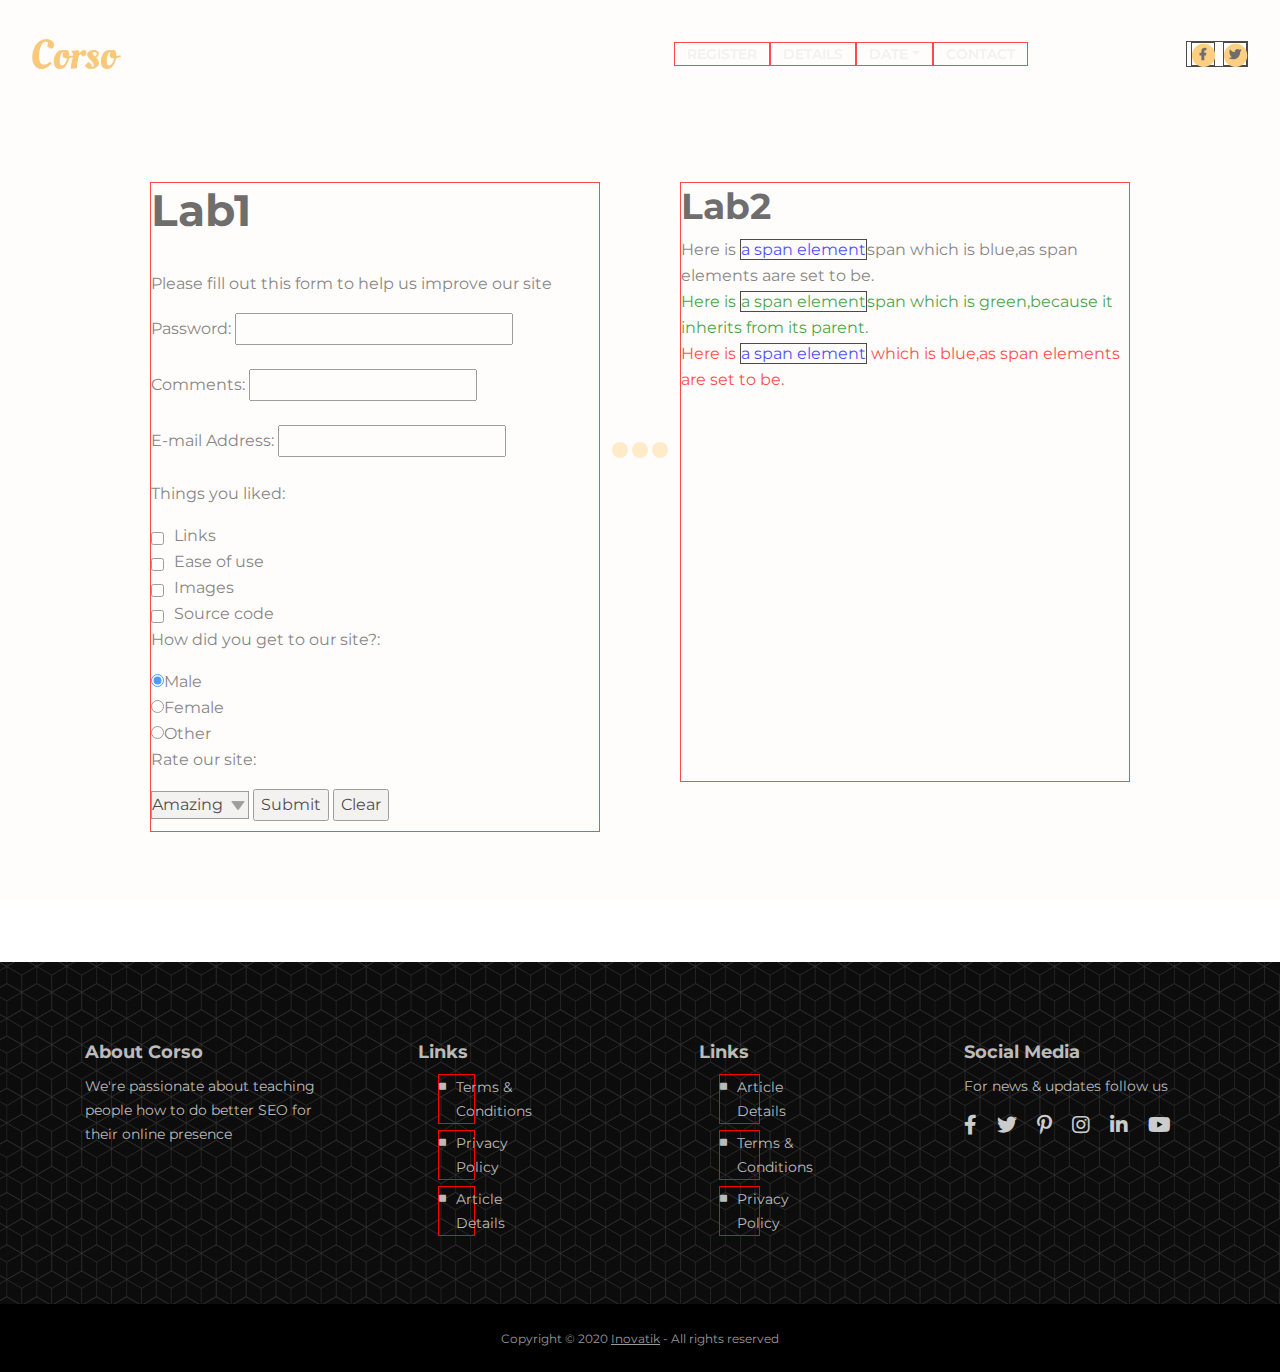
<file: index.html>
<!DOCTYPE html>
<html lang="en">
<head>
    <style>
    #myHeader{
        background-color: lightblue;
    padding: 40px;
    text-align: center;
    }
</style>
<style type="text/css">
        body  {font-family: arial,helvetica,sans=serif}
        a.nodec{text-decoration: none;}
        a:hover{text-decoration: underline;}
        
        h1,em{text-decoratioin: underline;}
        ul   {margin-left: 20px;}
        span{
            color: blue;
            border: 1px solid black;
        }
        .extra span{
            color: inherit;
        }
    </style>

    <meta charset="utf-8">
    <meta name="viewport" content="width=device-width, initial-scale=1, shrink-to-fit=no">
    
    <!-- SEO Meta Tags -->
    <meta name="description" content="Landing page template built with HTML and Bootstrap 4 for presenting training courses, classes, workshops and for convincing visitors to register using the form.">
    <meta name="author" content="Inovatik">

    <!-- OG Meta Tags to improve the way the post looks when you share the page on LinkedIn, Facebook, Google+ -->
	<meta property="og:site_name" content="" /> <!-- website name -->
	<meta property="og:site" content="" /> <!-- website link -->
	<meta property="og:title" content=""/> <!-- title shown in the actual shared post -->
	<meta property="og:description" content="" /> <!-- description shown in the actual shared post -->
	<meta property="og:image" content="" /> <!-- image link, make sure it's jpg -->
	<meta property="og:url" content="" /> <!-- where do you want your post to link to -->
	<meta property="og:type" content="article" />

    <!-- Website Title -->
    <title>Corso - Training Course Landing Page Template</title>
    
    <!-- Styles -->
    <link href="https://fonts.googleapis.com/css?family=Montserrat:400,400i,600,700,700i&display=swap" rel="stylesheet">
    <link href="css/bootstrap.css" rel="stylesheet">
    <link href="css/fontawesome-all.css" rel="stylesheet">
    <link href="css/swiper.css" rel="stylesheet">
	<link href="css/magnific-popup.css" rel="stylesheet">
	<link href="css/styles.css" rel="stylesheet">
    <link rel="stylesheet" type="text/css " href="1215.css">
	
	<!-- Favicon  -->
    <link rel="icon" href="images/favicon.png">
</head>
<body data-spy="scroll" data-target=".fixed-top">
    
    <!-- Preloader -->
	<div class="spinner-wrapper">
        <div class="spinner">
            <div class="bounce1"></div>
            <div class="bounce2"></div>
            <div class="bounce3"></div>
        </div>
    </div>
    <!-- end of preloader -->
    

    <!-- Navigation -->
    <nav class="navbar navbar-expand-lg navbar-dark navbar-custom fixed-top">

        <!-- Text Logo - Use this if you don't have a graphic logo -->
        <!-- <a class="navbar-brand logo-text page-scroll" href="index.html">Corso</a> -->

        <!-- Image Logo -->
        <a class="navbar-brand logo-image" href="index.html"><img src="images/logo.svg" alt="alternative"></a> 
        
        <!-- Mobile Menu Toggle Button -->
        <button class="navbar-toggler" type="button" data-toggle="collapse" data-target="#navbarsExampleDefault" aria-controls="navbarsExampleDefault" aria-expanded="false" aria-label="Toggle navigation">
            <span class="navbar-toggler-awesome fas fa-bars"></span>
            <span class="navbar-toggler-awesome fas fa-times"></span>
        </button>
        <!-- end of mobile menu toggle button -->

        <div class="collapse navbar-collapse" id="navbarsExampleDefault">
            <ul class="navbar-nav ml-auto">
                <li class="nav-item">
                    <a class="nav-link page-scroll" href="#register">REGISTER <span class="sr-only">(current)</span></a>
                </li>
                <li class="nav-item">
                    <a class="nav-link page-scroll" href="#description">DETAILS</a>
                </li>

                <!-- Dropdown Menu -->          
                <li class="nav-item dropdown">
                    <a class="nav-link dropdown-toggle page-scroll" href="#date" id="navbarDropdown" role="button" aria-haspopup="true" aria-expanded="false">DATE</a>
                    <div class="dropdown-menu" aria-labelledby="navbarDropdown">
                        <a class="dropdown-item" href="article-details.html"><span class="item-text">ARTICLE DETAILS</span></a>
                        <div class="dropdown-divider"></div>
                        <a class="dropdown-item" href="terms-conditions.html"><span class="item-text">TERMS CONDITIONS</span></a>
                        <div class="dropdown-divider"></div>
                        <a class="dropdown-item" href="privacy-policy.html"><span class="item-text">PRIVACY POLICY</span></a>
                    </div>
                </li>
                <!-- end of dropdown menu -->

                <li class="nav-item">
                    <a class="nav-link page-scroll" href="#contact">CONTACT</a>
                </li>
            </ul>
            <span class="nav-item social-icons">
                <span class="fa-stack">
                    <a href="#your-link">
                        <i class="fas fa-circle fa-stack-2x"></i>
                        <i class="fab fa-facebook-f fa-stack-1x"></i>
                    </a>
                </span>
                <span class="fa-stack">
                    <a href="#your-link">
                        <i class="fas fa-circle fa-stack-2x"></i>
                        <i class="fab fa-twitter fa-stack-1x"></i>
                    </a>
                </span>
            </span>
        </div>
    </nav> <!-- end of navbar -->
    <!-- end of navigation -->
    
   
   <br>
   <br>
   <br>
   <br>
   <br>
   <br>
   <br>
<div class="lab1">
    <h1>Lab1</h1><br>
    <form method = "post">

   <p>Please fill out this form to help us improve our site</p>
   <label>Password:
       <input name = "name" type = "password" size = "25" maxlength="30">
       </label></p> 
    <label>Comments:
          <input comments = "comments" type = "text" sizes = "100">
           </label></p>
    <label>E-mail Address:
          <input type = "E-mail" name = "E-mail Address">
          </label></p>
    <p>Things you liked:</p>
       <input type ="checkbox" name= "like" value = "Links"> Links<br>
       <input type ="checkbox" name= "like" value = "Ease"> Ease of use<br>
       <input type ="checkbox" name= "like" value = "Images"> Images<br>
       <input type ="checkbox" name= "like" value = "Source code"> Source code<br>
     <p>How did you get to our site?:</p>
        <input type = "radio" name = "gender" value = "male" checked>Male<br>
        <input type = "radio" name = "gender" value = "female" >Female<br>
        <input type = "radio" name = "gender" value = "other" >Other<br>
     <p>Rate our site:</p>
        <select name = "evaluate">
          <option value = "Amazing">Amazing</option>
          <option value = "Unbeilvable">Unbeilvable</option>
          <option value = "Excellent">Excellent</option>
        </select>
        
        <input type = "submit" value= "Submit">
        <input type = "reset" value= "Clear">

</div>

<div class="lab2">   
    <h2>Lab2</h2>
       
    <div>
    Here is <span>a span element</span>span which is blue,as span elements aare set to be.
   </div>

   <div class="extra" style="color:green">
    Here is <span>a span element</span>span which is green,because it inherits from its parent.
   </div>

   <div style="color:red">
    Here is <span>a span element</span> which is blue,as span elements are set to be.
   </div>
   
  
</div>
<br>
<br>
<br>
<br>
<br>
<br>
<br>
<br>
<br>
<br>
<br>
<br>
<br>
<br>
<br>
<br>
<br>
<br>
<br>
<br>
<br>
<br>
<br>
<br>
<br>
<br>
<br>
<br>
<br>
<br>


    <!-- Footer -->
    <div class="footer">
        <div class="container">
            <div class="row">
                <div class="col-md-3">
                    <div class="footer-col first">
                        <h5>About Corso</h5>
                        <p class="p-small">We're passionate about teaching people how to do better SEO for their online presence</p>
                    </div>
                </div> <!-- end of col -->
                <div class="col-md-3">
                    <div class="footer-col second">
                        <h5>Links</h5>
                        <ul class="list-unstyled li-space-lg p-small">
                            <li class="media">
                                <i class="fas fa-square"></i>
                                <div class="media-body"><a href="terms-conditions.html">Terms & Conditions</a></div>
                            </li>
                            <li class="media">
                                <i class="fas fa-square"></i>
                                <div class="media-body"><a href="privacy-policy.html">Privacy Policy</a></div>
                            </li>
                            <li class="media">
                                <i class="fas fa-square"></i>
                                <div class="media-body"><a href="article-details.html">Article Details</a></div>
                            </li>
                        </ul>
                    </div>
                </div> <!-- end of col -->
                <div class="col-md-3">
                    <div class="footer-col third">
                        <h5>Links</h5>
                        <ul class="list-unstyled li-space-lg p-small">
                            <li class="media">
                                <i class="fas fa-square"></i>
                                <div class="media-body"><a href="article-details.html">Article Details</a></div>
                            </li>
                            <li class="media">
                                <i class="fas fa-square"></i>
                                <div class="media-body"><a href="terms-conditions.html">Terms & Conditions</a></div>
                            </li>
                            <li class="media">
                                <i class="fas fa-square"></i>
                                <div class="media-body"><a href="privacy-policy.html">Privacy Policy</a></div>
                            </li>
                        </ul>
                    </div>
                </div> <!-- end of col -->
                <div class="col-md-3">
                    <div class="footer-col fourth">
                        <h5>Social Media</h5>
                        <p class="p-small">For news & updates follow us</p>
                        <a href="#your-link">
                            <i class="fab fa-facebook-f"></i>
                        </a>
                        <a href="#your-link">
                            <i class="fab fa-twitter"></i>
                        </a>
                        <a href="#your-link">
                            <i class="fab fa-pinterest-p"></i>
                        </a>
                        <a href="#your-link">
                            <i class="fab fa-instagram"></i>
                        </a>
                        <a href="#your-link">
                            <i class="fab fa-linkedin-in"></i>
                        </a>
                        <a href="#your-link">
                            <i class="fab fa-youtube"></i>
                        </a>
                    </div> 
                </div> <!-- end of col -->
            </div> <!-- end of row -->
        </div> <!-- end of container -->
    </div> <!-- end of footer -->  
    <!-- end of footer -->


    <!-- Copyright -->
    <div class="copyright">
        <div class="container">
            <div class="row">
                <div class="col-lg-12">
                    <p class="p-small">Copyright © 2020 <a href="https://inovatik.com">Inovatik</a> - All rights reserved</p>
                </div> <!-- end of col -->
            </div> <!-- enf of row -->
        </div> <!-- end of container -->
    </div> <!-- end of copyright --> 
    <!-- end of copyright -->
    
    	
    <!-- Scripts -->
    <script src="js/jquery.min.js"></script> <!-- jQuery for Bootstrap's JavaScript plugins -->
    <script src="js/popper.min.js"></script> <!-- Popper tooltip library for Bootstrap -->
    <script src="js/bootstrap.min.js"></script> <!-- Bootstrap framework -->
    <script src="js/jquery.easing.min.js"></script> <!-- jQuery Easing for smooth scrolling between anchors -->
    <script src="js/jquery.countdown.min.js"></script> <!-- The Final Countdown plugin for jQuery -->
    <script src="js/swiper.min.js"></script> <!-- Swiper for image and text sliders -->
    <script src="js/jquery.magnific-popup.js"></script> <!-- Magnific Popup for lightboxes -->
    <script src="js/validator.min.js"></script> <!-- Validator.js - Bootstrap plugin that validates forms -->
    <script src="js/scripts.js"></script> <!-- Custom scripts -->
</body>
</html>
</file>
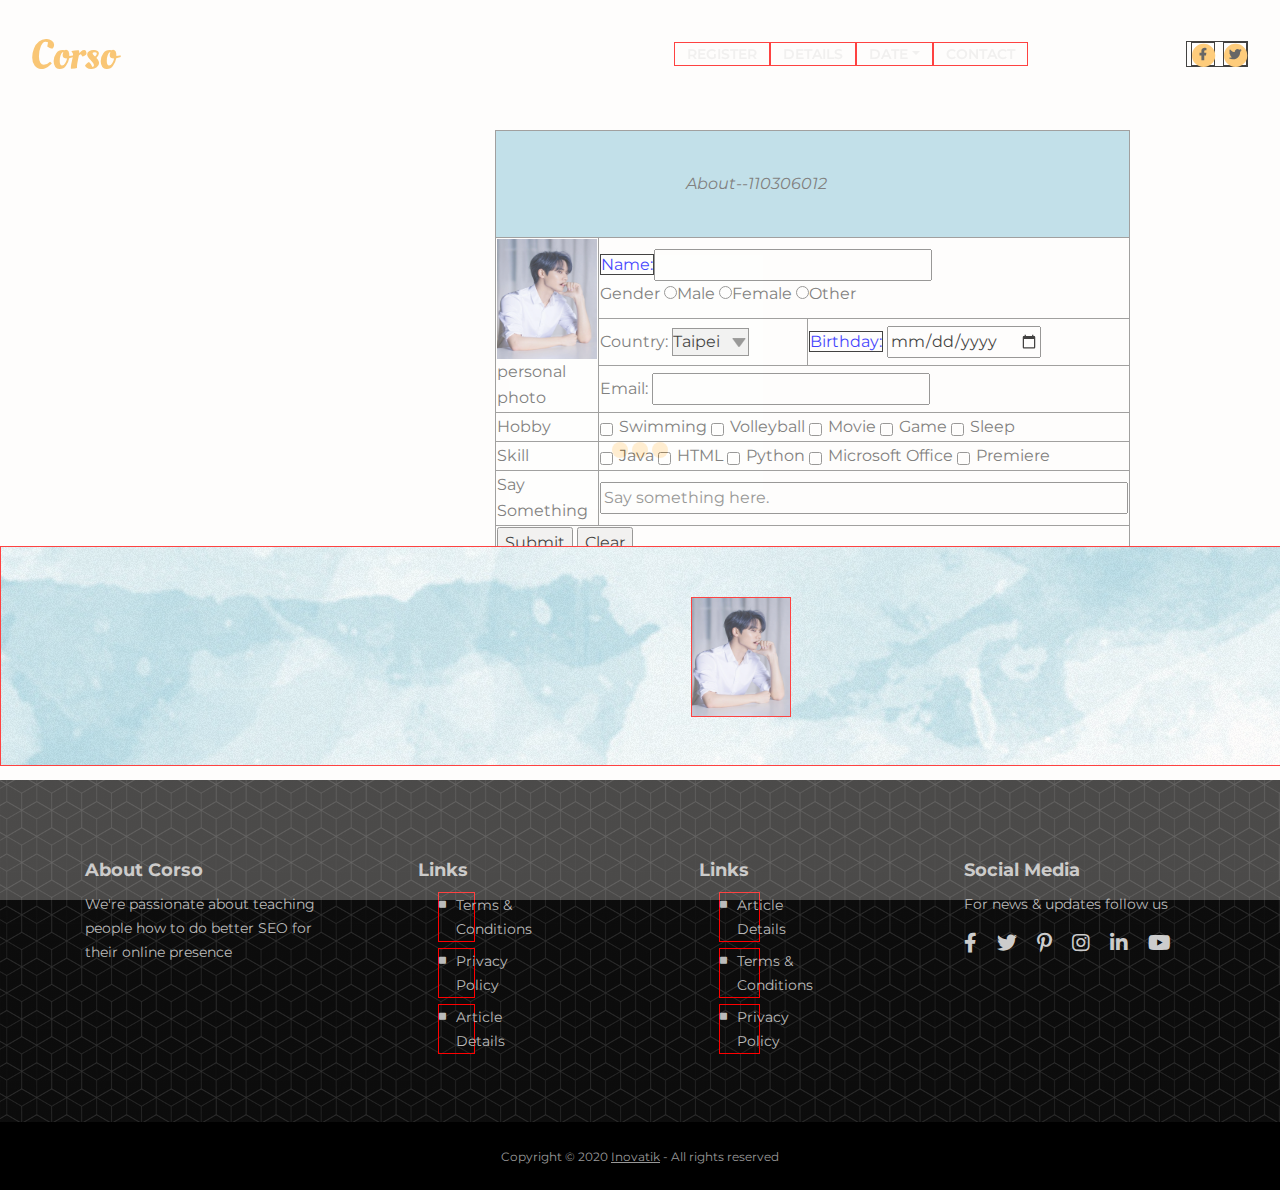
<file: article-details.html>
<!DOCTYPE html>
<html lang="en">
<head>
    <style>
    #myHeader{
        background-color: lightblue;
    padding: 40px;
    text-align: center;
    }
</style>
<style type="text/css">
        body  {font-family: arial,helvetica,sans=serif}
        a.nodec{text-decoration: none;}
        a:hover{text-decoration: underline;}
        li em {font-weight: bold;}
        h1,em{text-decoratioin: underline;}
        ul   {margin-left: 20px;}
        span{
            color: blue;
            border: 1px solid black;
        }
        .extra span{
            color: inherit;
        }
    </style>

    <meta charset="utf-8">
    <meta name="viewport" content="width=device-width, initial-scale=1, shrink-to-fit=no">
    
    <!-- SEO Meta Tags -->
    <meta name="description" content="Landing page template built with HTML and Bootstrap 4 for presenting training courses, classes, workshops and for convincing visitors to register using the form.">
    <meta name="author" content="Inovatik">

    <!-- OG Meta Tags to improve the way the post looks when you share the page on LinkedIn, Facebook, Google+ -->
	<meta property="og:site_name" content="" /> <!-- website name -->
	<meta property="og:site" content="" /> <!-- website link -->
	<meta property="og:title" content=""/> <!-- title shown in the actual shared post -->
	<meta property="og:description" content="" /> <!-- description shown in the actual shared post -->
	<meta property="og:image" content="" /> <!-- image link, make sure it's jpg -->
	<meta property="og:url" content="" /> <!-- where do you want your post to link to -->
	<meta property="og:type" content="article" />

    <!-- Website Title -->
    <title>Article Details - Corso</title>
    
    <!-- Styles -->
    <link href="https://fonts.googleapis.com/css?family=Montserrat:400,400i,600,700,700i&display=swap" rel="stylesheet">
    <link href="css/bootstrap.css" rel="stylesheet">
    <link href="css/fontawesome-all.css" rel="stylesheet">
    <link href="css/swiper.css" rel="stylesheet">
	<link href="css/magnific-popup.css" rel="stylesheet">
    <link href="css/styles.css" rel="stylesheet">
    <link rel="stylesheet" type="text/css" href="1215.css">
	
	<!-- Favicon  -->
    <link rel="icon" href="images/favicon.png">
</head>
<body data-spy="scroll" data-target=".fixed-top">
    
    <!-- Preloader -->
	<div class="spinner-wrapper">
        <div class="spinner">
            <div class="bounce1"></div>
            <div class="bounce2"></div>
            <div class="bounce3"></div>
        </div>
    </div>
    <!-- end of preloader -->
    

    <!-- Navigation -->
    <nav class="navbar navbar-expand-lg navbar-dark navbar-custom fixed-top">

        <!-- Text Logo - Use this if you don't have a graphic logo -->
        <!-- <a class="navbar-brand logo-text page-scroll" href="index.html">Corso</a> -->

        <!-- Image Logo -->
        <a class="navbar-brand logo-image" href="index.html"><img src="images/logo.svg" alt="alternative"></a>
        
        <!-- Mobile Menu Toggle Button -->
        <button class="navbar-toggler" type="button" data-toggle="collapse" data-target="#navbarsExampleDefault" aria-controls="navbarsExampleDefault" aria-expanded="false" aria-label="Toggle navigation">
            <span class="navbar-toggler-awesome fas fa-bars"></span>
            <span class="navbar-toggler-awesome fas fa-times"></span>
        </button>
        <!-- end of mobile menu toggle button -->

        <div class="collapse navbar-collapse" id="navbarsExampleDefault">
            <ul class="navbar-nav ml-auto">
                <li class="nav-item">
                    <a class="nav-link page-scroll" href="index.html#register">REGISTER <span class="sr-only">(current)</span></a>
                </li>
                <li class="nav-item">
                    <a class="nav-link page-scroll" href="index.html#description">DETAILS</a>
                </li>

                <!-- Dropdown Menu -->          
                <li class="nav-item dropdown">
                    <a class="nav-link dropdown-toggle page-scroll" href="index.html#date" id="navbarDropdown" role="button" aria-haspopup="true" aria-expanded="false">DATE</a>
                    <div class="dropdown-menu" aria-labelledby="navbarDropdown">
                        <a class="dropdown-item" href="article-details.html"><span class="item-text">ARTICLE DETAILS</span></a>
                        <div class="dropdown-divider"></div>
                        <a class="dropdown-item" href="terms-conditions.html"><span class="item-text">TERMS CONDITIONS</span></a>
                        <div class="dropdown-divider"></div>
                        <a class="dropdown-item" href="privacy-policy.html"><span class="item-text">PRIVACY POLICY</span></a>
                    </div>
                </li>
                <!-- end of dropdown menu -->

                <li class="nav-item">
                    <a class="nav-link page-scroll" href="index.html#contact">CONTACT</a>
                </li>
            </ul>
            <span class="nav-item social-icons">
                <span class="fa-stack">
                    <a href="#your-link">
                        <i class="fas fa-circle fa-stack-2x"></i>
                        <i class="fab fa-facebook-f fa-stack-1x"></i>
                    </a>
                </span>
                <span class="fa-stack">
                    <a href="#your-link">
                        <i class="fas fa-circle fa-stack-2x"></i>
                        <i class="fab fa-twitter fa-stack-1x"></i>
                    </a>
                </span>
            </span>
        </div>
    </nav> <!-- end of navbar -->
    <!-- end of navigation -->
<br>
<br>
<br>
<br>
<br>

     <style>
    #myHeader{
        background-color: lightblue;
    padding: 40px;
    text-align: center;
    }
</style>
<style type="text/css">
        body  {font-family: arial,helvetica,sans=serif}
        a.nodec{text-decoration: none;}
        a:hover{text-decoration: underline;}
        
        h1,em{text-decoratioin: underline;}
        ul   {margin-left: 20px;}
        span{
            color: blue;
            border: 1px solid black;
        }
        .extra span{
            color: inherit;
        }
    </style>


    <meta charset="utf-8">
    <meta name="viewport" content="width=device-width, initial-scale=1">
    <title></title>
</head>
<body>
<div class="p2">
<table border="1" style="width:100%">
    
       <thead>
        <td colspan="3" align="center" id="myHeader"><em> About--110306012</td></em>
        </thead>
        <tr>
         <td rowspan="3"><img src="123.jpg" width="100" height="120">
            <br>personal photo</br>
        <td colspan="2">
            <form><span>Name:</span><input type="text" name="name" size="25" maxlength="50">
            <br>
            <form>Gender
                <input type="radio" name="gender" value="Male" >Male
                <input type="radio" name="gender" value="Female" >Female
                <input type="radio" name="gender" value="Other" >Other
            </br></td>
            <tr><td>Country:
                <form action="/action_page.php">
                <select name="Country">
                <option value="Taipei">Taipei</option>
                <option value="Tainan">Tainan</option>
                <option value="Taichung">Taichung</option>
                <option value="Taoyuan">Taoyuan</option>
                </select>

            </td>
            <td><form><span>Birthday:</span>
                <input type="date" name="birthday">
            
                
            </td>
            <tr><td colspan="2">
                Email:
                <input type="text" name="email" size="25
                " maxlength="20">
            </td>
                
            </tr>
            <tr><td colspan="1" >Hobby</td><td colspan="2">         
                <form action="action_page.php" method="get">
                <input type="checkbox" name="hobby" value="swimming">Swimming
                <input type="checkbox" name="hobby" value="volleyball">Volleyball
                <input type="checkbox" name="hobby" value="movie">Movie
                <input type="checkbox" name="hobby" value="Game">Game
                <input type="checkbox" name="hobby" value="Sleep">Sleep</td></tr>
            <tr><td >Skill</td>

                <td colspan="2">
                <form action="action_page.php" method="get">
                <input type="checkbox" name="skill" value="Java">Java
                <input type="checkbox" name="skill" value="HTML">HTML
                <input type="checkbox" name="skill" value="Python">Python
                <input type="checkbox" name="skill" value="Microsoft Office">Microsoft Office
                <input type="checkbox" name="skill" value="Premiere">Premiere
                </td></tr>
            <tr><td>Say Something</td>
                <td colspan="2">
                    <input type="text" name="saysomething" size="50" maxlength="100" placeholder="Say something here.">
                </td></tr>
                <tr><td colspan="3">
                    <input type="submit" value="Submit">
                    <input type="reset" value="Clear">
                </form>
                </tr></td>


        
    </tr>
</table>
</div>
<br>
<br>
<br>
<br>
<br>
<br>
<br>
<br>
<br>
<br><br>
<br>
<br>
<br>
<br>
<br>

<div class="pic">
  <p><img src="123.jpg" class="front" width="100" height="120"s/></p>
  
</div>
   
    

    <br>
    <br>
    <br>
    <br>
    <br>
    <br>
    <br>
    <br>
    <br>
    
    
    <!-- Footer -->
    <div class="footer">
        <div class="container">
            <div class="row">
                <div class="col-md-3">
                    <div class="footer-col first">
                        <h5>About Corso</h5>
                        <p class="p-small">We're passionate about teaching people how to do better SEO for their online presence</p>
                    </div>
                </div> <!-- end of col -->
                <div class="col-md-3">
                    <div class="footer-col second">
                        <h5>Links</h5>
                        <ul class="list-unstyled li-space-lg p-small">
                            <li class="media">
                                <i class="fas fa-square"></i>
                                <div class="media-body"><a href="terms-conditions.html">Terms & Conditions</a></div>
                            </li>
                            <li class="media">
                                <i class="fas fa-square"></i>
                                <div class="media-body"><a href="privacy-policy.html">Privacy Policy</a></div>
                            </li>
                            <li class="media">
                                <i class="fas fa-square"></i>
                                <div class="media-body"><a href="article-details.html">Article Details</a></div>
                            </li>
                        </ul>
                    </div>
                </div> <!-- end of col -->
                <div class="col-md-3">
                    <div class="footer-col third">
                        <h5>Links</h5>
                        <ul class="list-unstyled li-space-lg p-small">
                            <li class="media">
                                <i class="fas fa-square"></i>
                                <div class="media-body"><a href="article-details.html">Article Details</a></div>
                            </li>
                            <li class="media">
                                <i class="fas fa-square"></i>
                                <div class="media-body"><a href="terms-conditions.html">Terms & Conditions</a></div>
                            </li>
                            <li class="media">
                                <i class="fas fa-square"></i>
                                <div class="media-body"><a href="privacy-policy.html">Privacy Policy</a></div>
                            </li>
                        </ul>
                    </div>
                </div> <!-- end of col -->
                <div class="col-md-3">
                    <div class="footer-col fourth">
                        <h5>Social Media</h5>
                        <p class="p-small">For news & updates follow us</p>
                        <a href="#your-link">
                            <i class="fab fa-facebook-f"></i>
                        </a>
                        <a href="#your-link">
                            <i class="fab fa-twitter"></i>
                        </a>
                        <a href="#your-link">
                            <i class="fab fa-pinterest-p"></i>
                        </a>
                        <a href="#your-link">
                            <i class="fab fa-instagram"></i>
                        </a>
                        <a href="#your-link">
                            <i class="fab fa-linkedin-in"></i>
                        </a>
                        <a href="#your-link">
                            <i class="fab fa-youtube"></i>
                        </a>
                    </div> 
                </div> <!-- end of col -->
            </div> <!-- end of row -->
        </div> <!-- end of container -->
    </div> <!-- end of footer -->  
    <!-- end of footer -->


    <!-- Copyright -->
    <div class="copyright">
        <div class="container">
            <div class="row">
                <div class="col-lg-12">
                    <p class="p-small">Copyright © 2020 <a href="https://inovatik.com">Inovatik</a> - All rights reserved</p>
                </div> <!-- end of col -->
            </div> <!-- enf of row -->
        </div> <!-- end of container -->
    </div> <!-- end of copyright --> 
    <!-- end of copyright -->
    
    	
    <!-- Scripts -->
    <script src="js/jquery.min.js"></script> <!-- jQuery for Bootstrap's JavaScript plugins -->
    <script src="js/popper.min.js"></script> <!-- Popper tooltip library for Bootstrap -->
    <script src="js/bootstrap.min.js"></script> <!-- Bootstrap framework -->
    <script src="js/jquery.easing.min.js"></script> <!-- jQuery Easing for smooth scrolling between anchors -->
    <script src="js/jquery.countdown.min.js"></script> <!-- The Final Countdown plugin for jQuery -->
    <script src="js/swiper.min.js"></script> <!-- Swiper for image and text sliders -->
    <script src="js/jquery.magnific-popup.js"></script> <!-- Magnific Popup for lightboxes -->
    <script src="js/validator.min.js"></script> <!-- Validator.js - Bootstrap plugin that validates forms -->
    <script src="js/scripts.js"></script> <!-- Custom scripts -->
</body>
</html>
</file>
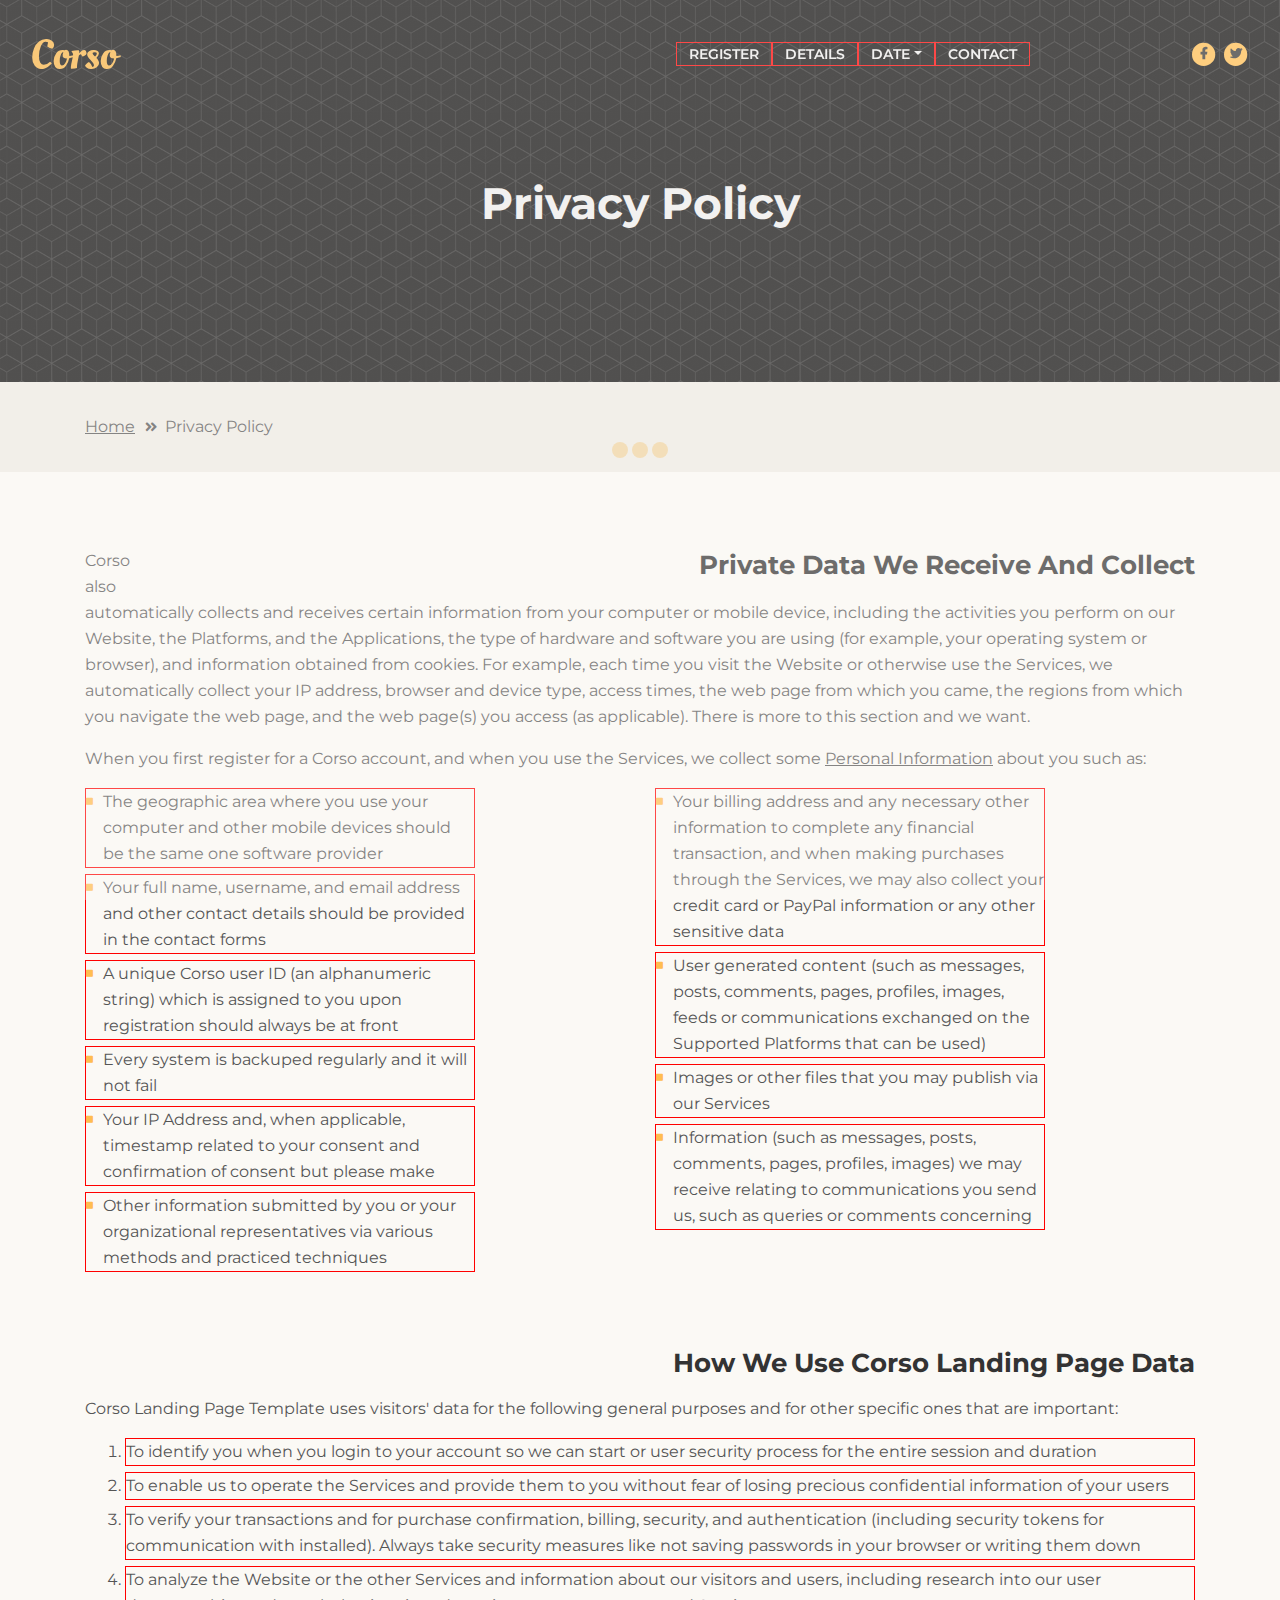
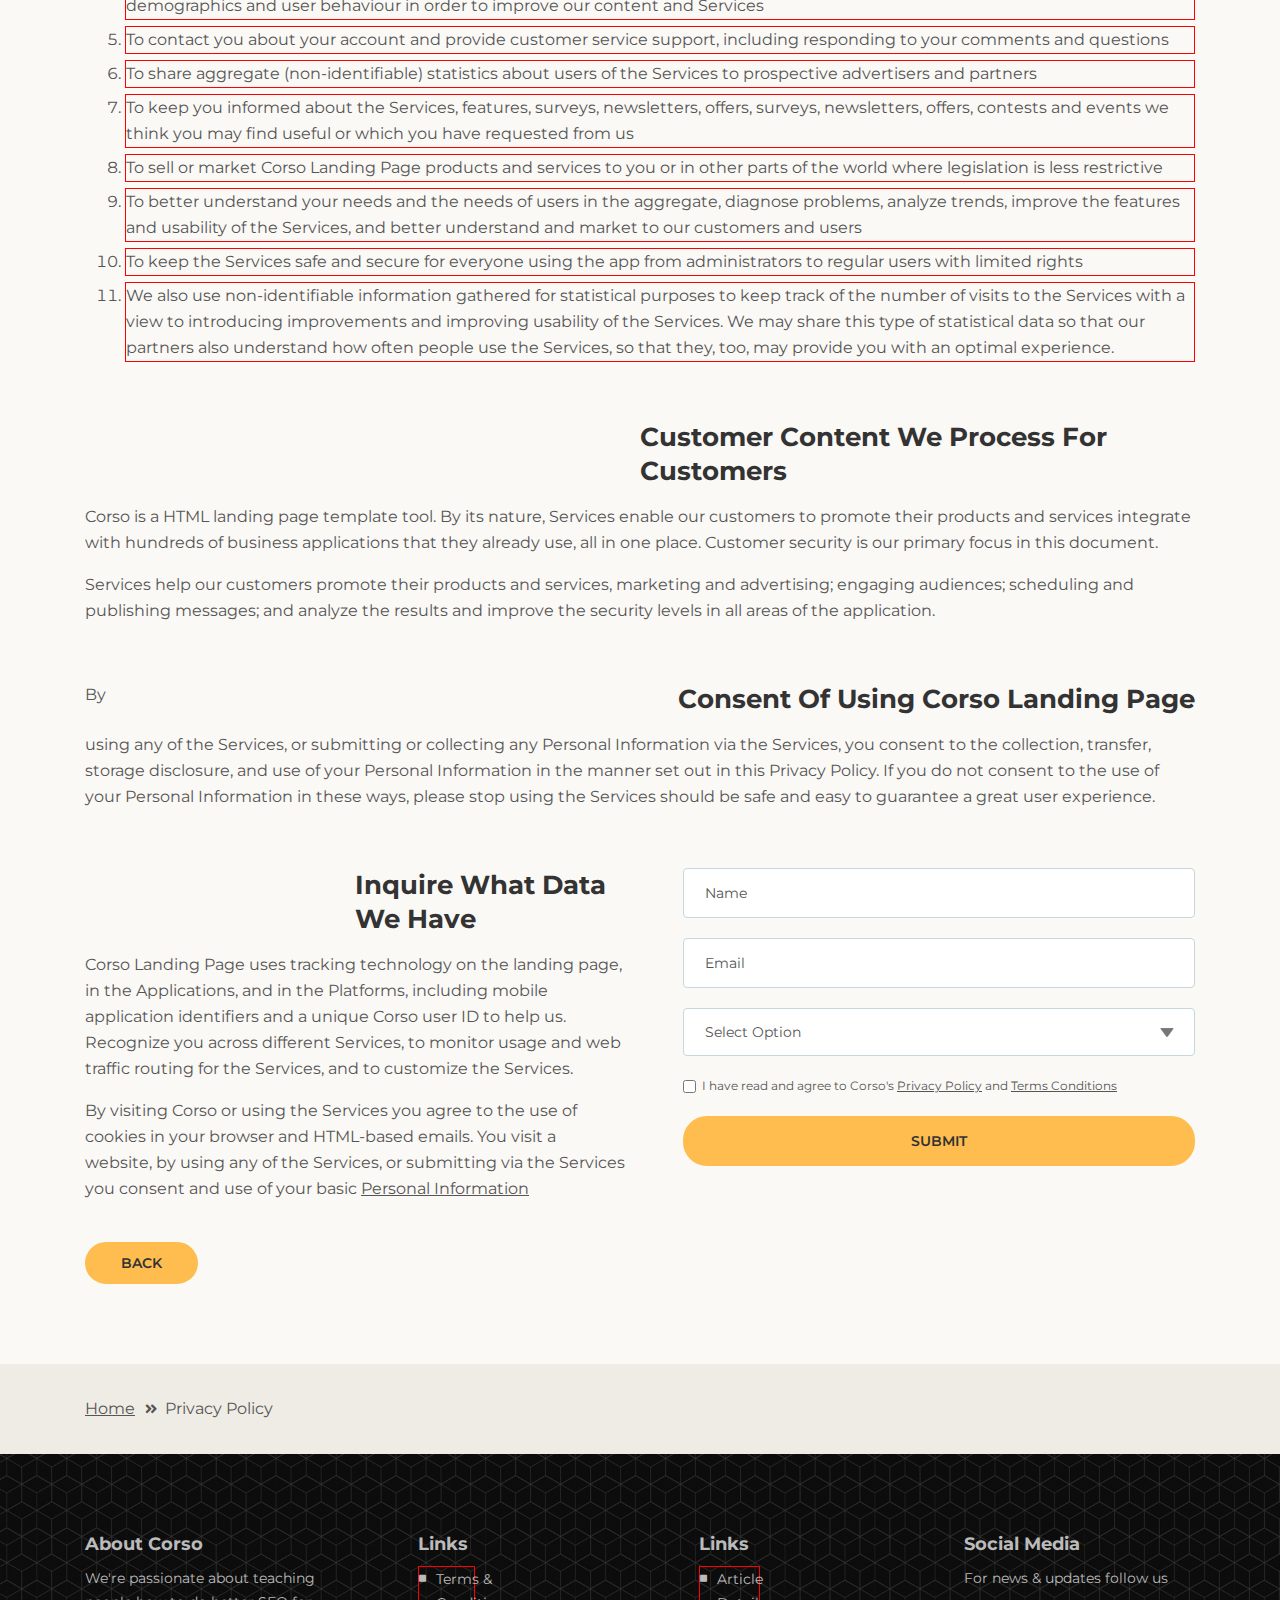
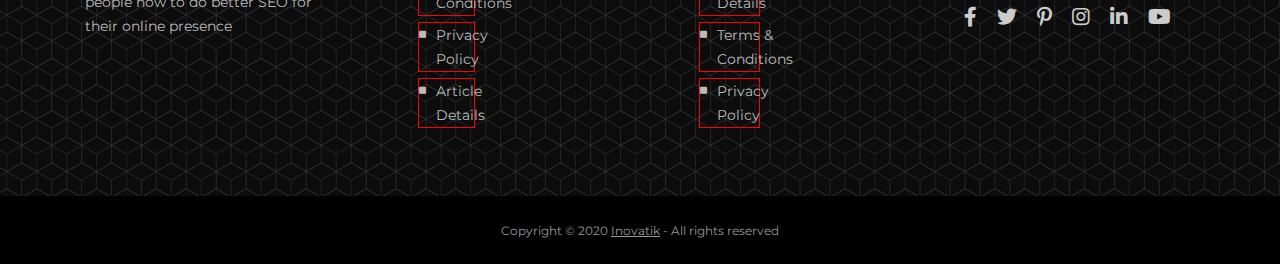
<file: privacy-policy.html>
<!DOCTYPE html>
<html lang="en">
<head>
    <meta charset="utf-8">
    <meta name="viewport" content="width=device-width, initial-scale=1, shrink-to-fit=no">
    
    <!-- SEO Meta Tags -->
    <meta name="description" content="Landing page template built with HTML and Bootstrap 4 for presenting training courses, classes, workshops and for convincing visitors to register using the form.">
    <meta name="author" content="Inovatik">

    <!-- OG Meta Tags to improve the way the post looks when you share the page on LinkedIn, Facebook, Google+ -->
	<meta property="og:site_name" content="" /> <!-- website name -->
	<meta property="og:site" content="" /> <!-- website link -->
	<meta property="og:title" content=""/> <!-- title shown in the actual shared post -->
	<meta property="og:description" content="" /> <!-- description shown in the actual shared post -->
	<meta property="og:image" content="" /> <!-- image link, make sure it's jpg -->
	<meta property="og:url" content="" /> <!-- where do you want your post to link to -->
	<meta property="og:type" content="article" />

    <!-- Website Title -->
    <title>Privacy Policy - Corso</title>
    
    <!-- Styles -->
    <link href="https://fonts.googleapis.com/css?family=Montserrat:400,400i,600,700,700i&display=swap" rel="stylesheet">
    <link href="css/bootstrap.css" rel="stylesheet">
    <link href="css/fontawesome-all.css" rel="stylesheet">
    <link href="css/swiper.css" rel="stylesheet">
	<link href="css/magnific-popup.css" rel="stylesheet">
	<link href="css/styles.css" rel="stylesheet">
	
	<!-- Favicon  -->
    <link rel="icon" href="images/favicon.png">
</head>
<body data-spy="scroll" data-target=".fixed-top">
    
    <!-- Preloader -->
	<div class="spinner-wrapper">
        <div class="spinner">
            <div class="bounce1"></div>
            <div class="bounce2"></div>
            <div class="bounce3"></div>
        </div>
    </div>
    <!-- end of preloader -->
    

    <!-- Navigation -->
    <nav class="navbar navbar-expand-lg navbar-dark navbar-custom fixed-top">

        <!-- Text Logo - Use this if you don't have a graphic logo -->
        <!-- <a class="navbar-brand logo-text page-scroll" href="index.html">Corso</a> -->

        <!-- Image Logo -->
        <a class="navbar-brand logo-image" href="index.html"><img src="images/logo.svg" alt="alternative"></a>
        
        <!-- Mobile Menu Toggle Button -->
        <button class="navbar-toggler" type="button" data-toggle="collapse" data-target="#navbarsExampleDefault" aria-controls="navbarsExampleDefault" aria-expanded="false" aria-label="Toggle navigation">
            <span class="navbar-toggler-awesome fas fa-bars"></span>
            <span class="navbar-toggler-awesome fas fa-times"></span>
        </button>
        <!-- end of mobile menu toggle button -->

        <div class="collapse navbar-collapse" id="navbarsExampleDefault">
            <ul class="navbar-nav ml-auto">
                <li class="nav-item">
                    <a class="nav-link page-scroll" href="index.html#register">REGISTER <span class="sr-only">(current)</span></a>
                </li>
                <li class="nav-item">
                    <a class="nav-link page-scroll" href="index.html#description">DETAILS</a>
                </li>

                <!-- Dropdown Menu -->          
                <li class="nav-item dropdown">
                    <a class="nav-link dropdown-toggle page-scroll" href="index.html#date" id="navbarDropdown" role="button" aria-haspopup="true" aria-expanded="false">DATE</a>
                    <div class="dropdown-menu" aria-labelledby="navbarDropdown">
                        <a class="dropdown-item" href="article-details.html"><span class="item-text">ARTICLE DETAILS</span></a>
                        <div class="dropdown-divider"></div>
                        <a class="dropdown-item" href="terms-conditions.html"><span class="item-text">TERMS CONDITIONS</span></a>
                        <div class="dropdown-divider"></div>
                        <a class="dropdown-item" href="privacy-policy.html"><span class="item-text">PRIVACY POLICY</span></a>
                    </div>
                </li>
                <!-- end of dropdown menu -->

                <li class="nav-item">
                    <a class="nav-link page-scroll" href="index.html#contact">CONTACT</a>
                </li>
            </ul>
            <span class="nav-item social-icons">
                <span class="fa-stack">
                    <a href="#your-link">
                        <i class="fas fa-circle fa-stack-2x"></i>
                        <i class="fab fa-facebook-f fa-stack-1x"></i>
                    </a>
                </span>
                <span class="fa-stack">
                    <a href="#your-link">
                        <i class="fas fa-circle fa-stack-2x"></i>
                        <i class="fab fa-twitter fa-stack-1x"></i>
                    </a>
                </span>
            </span>
        </div>
    </nav> <!-- end of navbar -->
    <!-- end of navigation -->


    <!-- Header -->
    <header id="header" class="ex-header">
        <div class="container">
            <div class="row">
                <div class="col-md-12">
                    <h1 class="white">Privacy Policy</h1>
                </div> <!-- end of col -->
            </div> <!-- end of row -->
        </div> <!-- end of container -->
    </header> <!-- end of ex-header -->
    <!-- end of header -->


    <!-- Breadcrumbs -->
    <div class="ex-basic-1">
        <div class="container">
            <div class="row">
                <div class="col-lg-12">
                    <div class="breadcrumbs">
                        <a href="index.html">Home</a><i class="fa fa-angle-double-right"></i><span>Privacy Policy</span>
                    </div> <!-- end of breadcrumbs -->
                </div> <!-- end of col -->
            </div> <!-- end of row -->
        </div> <!-- end of container -->
    </div> <!-- end of ex-basic-1 -->
    <!-- end of breadcrumbs -->


    <!-- Privacy Content -->
    <div class="ex-basic-2">
        <div class="container">
            <div class="row">
                <div class="col-lg-12">
                    <div class="text-container">
                        <h3>Private Data We Receive And Collect</h3>
                        <p>Corso also automatically collects and receives certain information from your computer or mobile device, including the activities you perform on our Website, the Platforms, and the Applications, the type of hardware and software you are using (for example, your operating system or browser), and information obtained from cookies. For example, each time you visit the Website or otherwise use the Services, we automatically collect your IP address, browser and device type, access times, the web page from which you came, the regions from which you navigate the web page, and the web page(s) you access (as applicable). There is more to this section and we want.</p>
                        <p>When you first register for a Corso account, and when you use the Services, we collect some <a href="#your-link">Personal Information</a> about you such as:</p>
                        <div class="row">
                            <div class="col-md-6">
                                <ul class="list-unstyled li-space-lg">
                                    <li class="media">
                                        <i class="fas fa-square"></i>
                                        <div class="media-body">The geographic area where you use your computer and other mobile devices should be the same one software provider</div>
                                    </li>
                                    <li class="media">
                                        <i class="fas fa-square"></i>
                                        <div class="media-body">Your full name, username, and email address and other contact details should be provided in the contact forms</div>
                                    </li>
                                    <li class="media">
                                        <i class="fas fa-square"></i>
                                        <div class="media-body">A unique Corso user ID (an alphanumeric string) which is assigned to you upon registration should always be at front</div>
                                    </li>
                                    <li class="media">
                                        <i class="fas fa-square"></i>
                                        <div class="media-body">Every system is backuped regularly and it will not fail</div>
                                    </li>
                                    <li class="media">
                                        <i class="fas fa-square"></i>
                                        <div class="media-body">Your IP Address and, when applicable, timestamp related to your consent and confirmation of consent but please make</div>
                                    </li>
                                    <li class="media">
                                        <i class="fas fa-square"></i>
                                        <div class="media-body">Other information submitted by you or your organizational representatives via various methods and practiced techniques</div>
                                    </li>
                                </ul>
                            </div> <!-- end of col -->

                            <div class="col-md-6">
                                <ul class="list-unstyled li-space-lg">
                                    <li class="media">
                                        <i class="fas fa-square"></i>
                                        <div class="media-body">Your billing address and any necessary other information to complete any financial transaction, and when making purchases through the Services, we may also collect your credit card or PayPal information or any other sensitive data</div>
                                    </li>
                                    <li class="media">
                                        <i class="fas fa-square"></i>
                                        <div class="media-body">User generated content (such as messages, posts, comments, pages, profiles, images, feeds or communications exchanged on the Supported Platforms that can be used)</div>
                                    </li>
                                    <li class="media">
                                        <i class="fas fa-square"></i>
                                        <div class="media-body">Images or other files that you may publish via our Services</div>
                                    </li>
                                    <li class="media">
                                        <i class="fas fa-square"></i>
                                        <div class="media-body">Information (such as messages, posts, comments, pages, profiles, images) we may receive relating to communications you send us, such as queries or comments concerning</div>
                                    </li>
                                </ul>
                            </div> <!-- end of col -->
                        </div> <!-- end of row -->
                    </div> <!-- end of text-container-->
                    
                    <div class="text-container">
                        <h3>How We Use Corso Landing Page Data</h3>
                        <p>Corso Landing Page Template uses visitors' data for the following general purposes and for other specific ones that are important:</p>
                        <ol class="li-space-lg">
                            <li>To identify you when you login to your account so we can start or user security process for the entire session and duration</li>
                            <li>To enable us to operate the Services and provide them to you without fear of losing precious confidential information of your users</li>
                            <li>To verify your transactions and for purchase confirmation, billing, security, and authentication (including security tokens for communication with installed). Always take security measures like not saving passwords in your browser or writing them down</li>
                            <li>To analyze the Website or the other Services and information about our visitors and users, including research into our user demographics and user behaviour in order to improve our content and Services</li>
                            <li>To contact you about your account and provide customer service support, including responding to your comments and questions</li>
                            <li>To share aggregate (non-identifiable) statistics about users of the Services to prospective advertisers and partners</li>
                            <li>To keep you informed about the Services, features, surveys, newsletters, offers, surveys, newsletters, offers, contests and events we think you may find useful or which you have requested from us</li>
                            <li>To sell or market Corso Landing Page products and services to you or in other parts of the world where legislation is less restrictive</li>
                            <li>To better understand your needs and the needs of users in the aggregate, diagnose problems, analyze trends, improve the features and usability of the Services, and better understand and market to our customers and users</li>
                            <li>To keep the Services safe and secure for everyone using the app from administrators to regular users with limited rights</li>
                            <li>We also use non-identifiable information gathered for statistical purposes to keep track of the number of visits to the Services with a view to introducing improvements and improving usability of the Services. We may share this type of statistical data so that our partners also understand how often people use the Services, so that they, too, may provide you with an optimal experience.</li>
                        </ol>
                    </div> <!-- end of text-container -->

                    <div class="text-container">
                        <h3>Customer Content We Process For Customers</h3>
                        <p>Corso is a HTML landing page template tool. By its nature, Services enable our customers to promote their products and services integrate with hundreds of business applications that they already use, all in one place. Customer security is our primary focus in this document.</p>
                        <p>Services help our customers promote their products and services, marketing and advertising; engaging audiences; scheduling and publishing messages; and analyze the results and improve the security levels in all areas of the application.</p>
                    </div> <!-- end of text container -->

                    <div class="text-container">
                        <h3>Consent Of Using Corso Landing Page</h3>
					    <p>By using any of the Services, or submitting or collecting any Personal Information via the Services, you consent to the collection, transfer, storage disclosure, and use of your Personal Information in the manner set out in this Privacy Policy. If you do not consent to the use of your Personal Information in these ways, please stop using the Services should be safe and easy to guarantee a great user experience.</p>
                    </div> <!-- end of text-container -->
                                       
                    <div class="row">
                        <div class="col-md-6">
                            <div class="text-container last">
                                <h3>Inquire What Data We Have</h3>
                                <p>Corso Landing Page uses tracking technology on the landing page, in the Applications, and in the Platforms, including mobile application identifiers and a unique Corso user ID to help us. Recognize you across different Services, to monitor usage and web traffic routing for the Services, and to customize the Services.</p>
                                <p>By visiting Corso or using the Services you agree to the use of cookies in your browser and HTML-based emails. You visit a website, by using any of the Services, or submitting via the Services you consent and use of your basic <a href="#your-link">Personal Information</a></p>
                            </div> <!-- end of text container -->
                        </div> <!-- end of col-->
                        <div class="col-md-6">

                            <!-- Privacy Form -->
                            <div class="form-container">
                                <form id="privacyForm" data-toggle="validator" data-focus="false">
                                    <div class="form-group">
                                        <input type="text" class="form-control-input" id="pname" required>
                                        <label class="label-control" for="pname">Name</label>
                                        <div class="help-block with-errors"></div>
                                    </div>
                                    <div class="form-group">
                                        <input type="email" class="form-control-input" id="pemail" required>
                                        <label class="label-control" for="pemail">Email</label>
                                        <div class="help-block with-errors"></div>
                                    </div>
                                    <div class="form-group">
                                        <select class="form-control-select" id="pselect" required>
                                            <option class="select-option" value="" disabled selected>Select Option</option>
                                            <option class="select-option" value="Delete data">Delete my data</option>
                                            <option class="select-option" value="Show me data">Show me my data</option>
                                        </select>
                                        <div class="help-block with-errors"></div>
                                    </div>
                                    <div class="form-group checkbox">
                                        <input type="checkbox" id="pterms" value="Agreed-to-Terms" required>I have read and agree to Corso's <a href="privacy-policy.html">Privacy Policy</a> and <a href="terms-conditions.html">Terms Conditions</a>
                                        <div class="help-block with-errors"></div>
                                    </div>
                                    <div class="form-group">
                                        <button type="submit" class="form-control-submit-button">SUBMIT</button>
                                    </div>
                                    <div class="form-message">
                                        <div id="pmsgSubmit" class="h3 text-center hidden"></div>
                                    </div>
                                </form>
                            </div> <!-- end of form container -->
                            <!-- end of privacy form -->

                        </div> <!-- end of col--> 
                    </div> <!-- end of row -->
                    <a class="btn-solid-reg" href="index.html">BACK</a>
                </div> <!-- end of col-->
            </div> <!-- end of row -->
        </div> <!-- end of container -->
    </div> <!-- end of ex-basic-2 -->
    <!-- end of privacy content -->


    <!-- Breadcrumbs -->
    <div class="ex-basic-1">
        <div class="container">
            <div class="row">
                <div class="col-lg-12">
                    <div class="breadcrumbs">
                        <a href="index.html">Home</a><i class="fa fa-angle-double-right"></i><span>Privacy Policy</span>
                    </div> <!-- end of breadcrumbs -->
                </div> <!-- end of col -->
            </div> <!-- end of row -->
        </div> <!-- end of container -->
    </div> <!-- end of ex-basic-1 -->
    <!-- end of breadcrumbs -->

    
    <!-- Footer -->
    <div class="footer">
        <div class="container">
            <div class="row">
                <div class="col-md-3">
                    <div class="footer-col first">
                        <h5>About Corso</h5>
                        <p class="p-small">We're passionate about teaching people how to do better SEO for their online presence</p>
                    </div>
                </div> <!-- end of col -->
                <div class="col-md-3">
                    <div class="footer-col second">
                        <h5>Links</h5>
                        <ul class="list-unstyled li-space-lg p-small">
                            <li class="media">
                                <i class="fas fa-square"></i>
                                <div class="media-body"><a href="terms-conditions.html">Terms & Conditions</a></div>
                            </li>
                            <li class="media">
                                <i class="fas fa-square"></i>
                                <div class="media-body"><a href="privacy-policy.html">Privacy Policy</a></div>
                            </li>
                            <li class="media">
                                <i class="fas fa-square"></i>
                                <div class="media-body"><a href="article-details.html">Article Details</a></div>
                            </li>
                        </ul>
                    </div>
                </div> <!-- end of col -->
                <div class="col-md-3">
                    <div class="footer-col third">
                        <h5>Links</h5>
                        <ul class="list-unstyled li-space-lg p-small">
                            <li class="media">
                                <i class="fas fa-square"></i>
                                <div class="media-body"><a href="article-details.html">Article Details</a></div>
                            </li>
                            <li class="media">
                                <i class="fas fa-square"></i>
                                <div class="media-body"><a href="terms-conditions.html">Terms & Conditions</a></div>
                            </li>
                            <li class="media">
                                <i class="fas fa-square"></i>
                                <div class="media-body"><a href="privacy-policy.html">Privacy Policy</a></div>
                            </li>
                        </ul>
                    </div>
                </div> <!-- end of col -->
                <div class="col-md-3">
                    <div class="footer-col fourth">
                        <h5>Social Media</h5>
                        <p class="p-small">For news & updates follow us</p>
                        <a href="#your-link">
                            <i class="fab fa-facebook-f"></i>
                        </a>
                        <a href="#your-link">
                            <i class="fab fa-twitter"></i>
                        </a>
                        <a href="#your-link">
                            <i class="fab fa-pinterest-p"></i>
                        </a>
                        <a href="#your-link">
                            <i class="fab fa-instagram"></i>
                        </a>
                        <a href="#your-link">
                            <i class="fab fa-linkedin-in"></i>
                        </a>
                        <a href="#your-link">
                            <i class="fab fa-youtube"></i>
                        </a>
                    </div> 
                </div> <!-- end of col -->
            </div> <!-- end of row -->
        </div> <!-- end of container -->
    </div> <!-- end of footer -->  
    <!-- end of footer -->


    <!-- Copyright -->
    <div class="copyright">
        <div class="container">
            <div class="row">
                <div class="col-lg-12">
                    <p class="p-small">Copyright © 2020 <a href="https://inovatik.com">Inovatik</a> - All rights reserved</p>
                </div> <!-- end of col -->
            </div> <!-- enf of row -->
        </div> <!-- end of container -->
    </div> <!-- end of copyright --> 
    <!-- end of copyright -->
    
    	
    <!-- Scripts -->
    <script src="js/jquery.min.js"></script> <!-- jQuery for Bootstrap's JavaScript plugins -->
    <script src="js/popper.min.js"></script> <!-- Popper tooltip library for Bootstrap -->
    <script src="js/bootstrap.min.js"></script> <!-- Bootstrap framework -->
    <script src="js/jquery.easing.min.js"></script> <!-- jQuery Easing for smooth scrolling between anchors -->
    <script src="js/jquery.countdown.min.js"></script> <!-- The Final Countdown plugin for jQuery -->
    <script src="js/swiper.min.js"></script> <!-- Swiper for image and text sliders -->
    <script src="js/jquery.magnific-popup.js"></script> <!-- Magnific Popup for lightboxes -->
    <script src="js/validator.min.js"></script> <!-- Validator.js - Bootstrap plugin that validates forms -->
    <script src="js/scripts.js"></script> <!-- Custom scripts -->
</body>
</html>
</file>
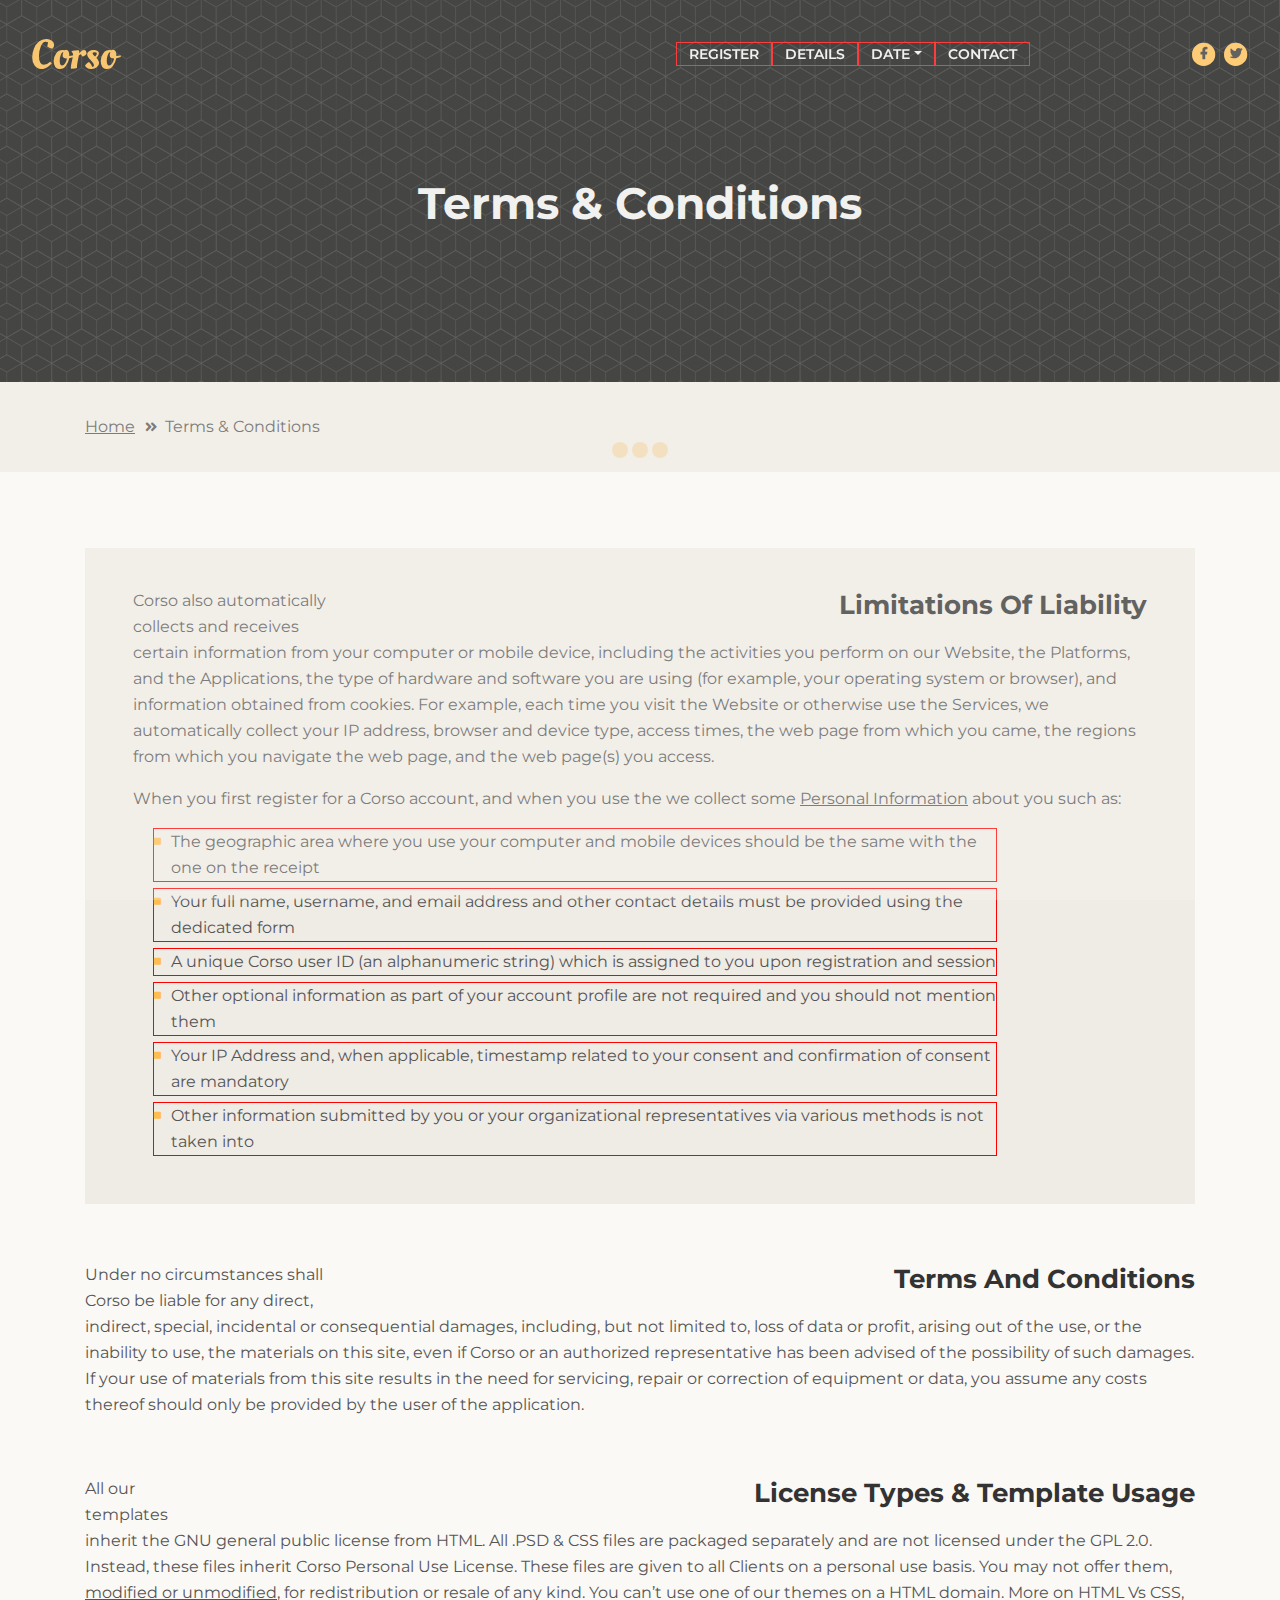
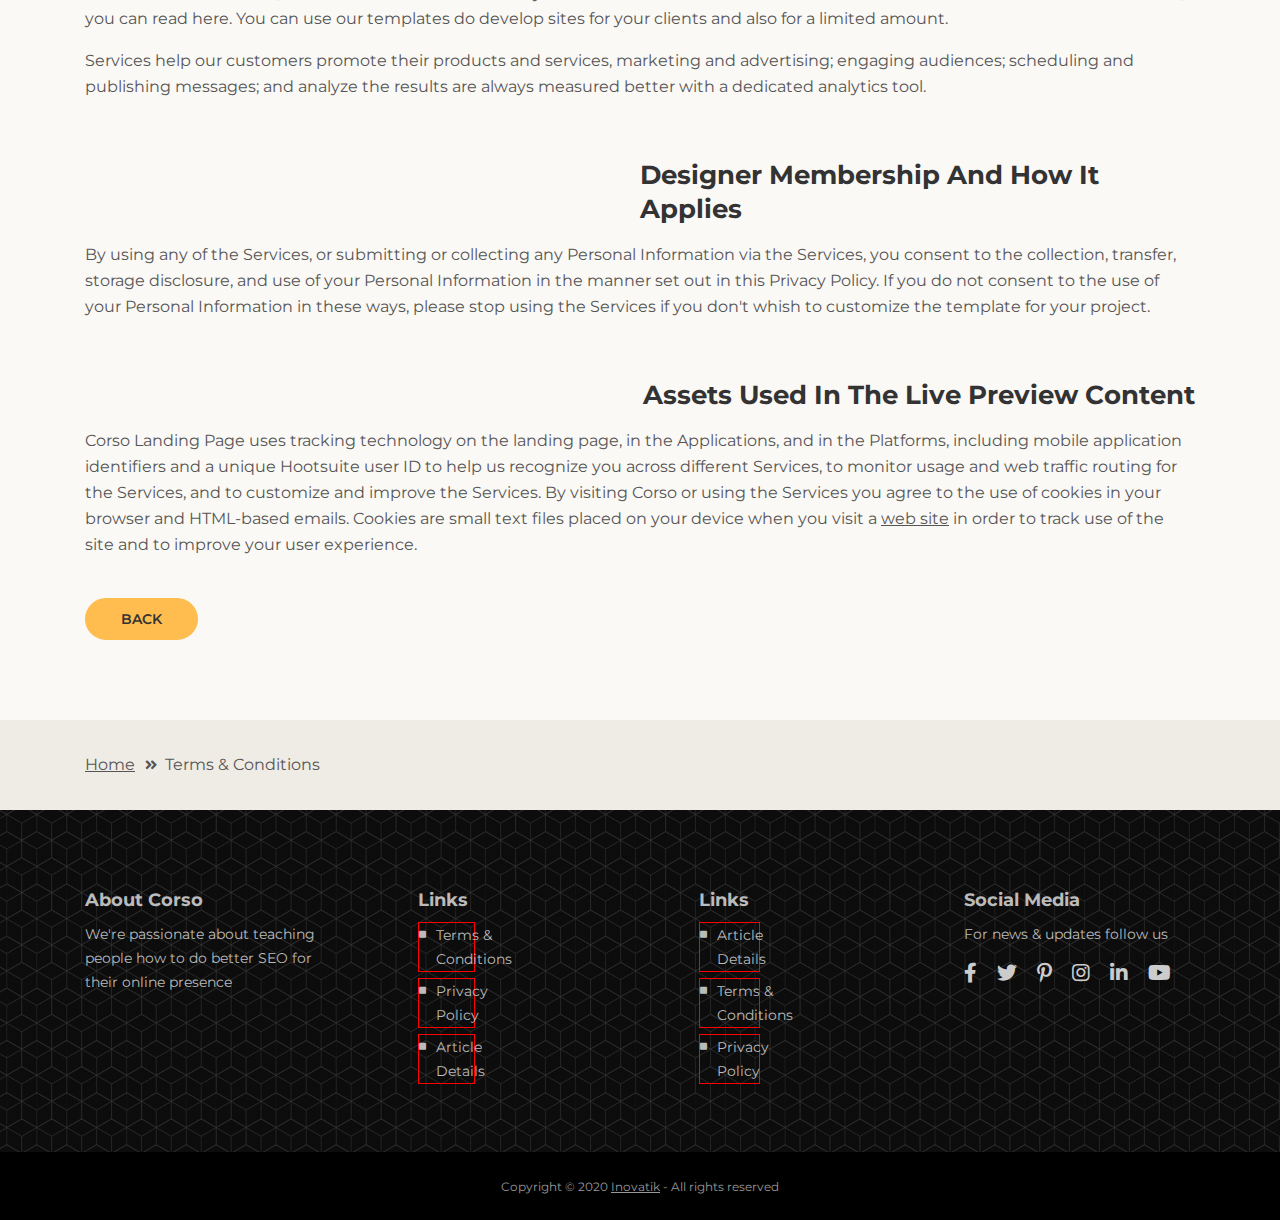
<file: terms-conditions.html>
<!DOCTYPE html>
<html lang="en">
<head>
    <meta charset="utf-8">
    <meta name="viewport" content="width=device-width, initial-scale=1, shrink-to-fit=no">
    
    <!-- SEO Meta Tags -->
    <meta name="description" content="Landing page template built with HTML and Bootstrap 4 for presenting training courses, classes, workshops and for convincing visitors to register using the form.">
    <meta name="author" content="Inovatik">

    <!-- OG Meta Tags to improve the way the post looks when you share the page on LinkedIn, Facebook, Google+ -->
	<meta property="og:site_name" content="" /> <!-- website name -->
	<meta property="og:site" content="" /> <!-- website link -->
	<meta property="og:title" content=""/> <!-- title shown in the actual shared post -->
	<meta property="og:description" content="" /> <!-- description shown in the actual shared post -->
	<meta property="og:image" content="" /> <!-- image link, make sure it's jpg -->
	<meta property="og:url" content="" /> <!-- where do you want your post to link to -->
	<meta property="og:type" content="article" />

    <!-- Website Title -->
    <title>Terms Conditions - Corso</title>
    
    <!-- Styles -->
    <link href="https://fonts.googleapis.com/css?family=Montserrat:400,400i,600,700,700i&display=swap" rel="stylesheet">
    <link href="css/bootstrap.css" rel="stylesheet">
    <link href="css/fontawesome-all.css" rel="stylesheet">
    <link href="css/swiper.css" rel="stylesheet">
	<link href="css/magnific-popup.css" rel="stylesheet">
	<link href="css/styles.css" rel="stylesheet">
	
	<!-- Favicon  -->
    <link rel="icon" href="images/favicon.png">
</head>
<body data-spy="scroll" data-target=".fixed-top">
    
    <!-- Preloader -->
	<div class="spinner-wrapper">
        <div class="spinner">
            <div class="bounce1"></div>
            <div class="bounce2"></div>
            <div class="bounce3"></div>
        </div>
    </div>
    <!-- end of preloader -->
    

    <!-- Navigation -->
    <nav class="navbar navbar-expand-lg navbar-dark navbar-custom fixed-top">

        <!-- Text Logo - Use this if you don't have a graphic logo -->
        <!-- <a class="navbar-brand logo-text page-scroll" href="index.html">Corso</a> -->

        <!-- Image Logo -->
        <a class="navbar-brand logo-image" href="index.html"><img src="images/logo.svg" alt="alternative"></a>
        
        <!-- Mobile Menu Toggle Button -->
        <button class="navbar-toggler" type="button" data-toggle="collapse" data-target="#navbarsExampleDefault" aria-controls="navbarsExampleDefault" aria-expanded="false" aria-label="Toggle navigation">
            <span class="navbar-toggler-awesome fas fa-bars"></span>
            <span class="navbar-toggler-awesome fas fa-times"></span>
        </button>
        <!-- end of mobile menu toggle button -->

        <div class="collapse navbar-collapse" id="navbarsExampleDefault">
            <ul class="navbar-nav ml-auto">
                <li class="nav-item">
                    <a class="nav-link page-scroll" href="index.html#register">REGISTER <span class="sr-only">(current)</span></a>
                </li>
                <li class="nav-item">
                    <a class="nav-link page-scroll" href="index.html#description">DETAILS</a>
                </li>

                <!-- Dropdown Menu -->          
                <li class="nav-item dropdown">
                    <a class="nav-link dropdown-toggle page-scroll" href="index.html#date" id="navbarDropdown" role="button" aria-haspopup="true" aria-expanded="false">DATE</a>
                    <div class="dropdown-menu" aria-labelledby="navbarDropdown">
                        <a class="dropdown-item" href="article-details.html"><span class="item-text">ARTICLE DETAILS</span></a>
                        <div class="dropdown-divider"></div>
                        <a class="dropdown-item" href="terms-conditions.html"><span class="item-text">TERMS CONDITIONS</span></a>
                        <div class="dropdown-divider"></div>
                        <a class="dropdown-item" href="privacy-policy.html"><span class="item-text">PRIVACY POLICY</span></a>
                    </div>
                </li>
                <!-- end of dropdown menu -->

                <li class="nav-item">
                    <a class="nav-link page-scroll" href="index.html#contact">CONTACT</a>
                </li>
            </ul>
            <span class="nav-item social-icons">
                <span class="fa-stack">
                    <a href="#your-link">
                        <i class="fas fa-circle fa-stack-2x"></i>
                        <i class="fab fa-facebook-f fa-stack-1x"></i>
                    </a>
                </span>
                <span class="fa-stack">
                    <a href="#your-link">
                        <i class="fas fa-circle fa-stack-2x"></i>
                        <i class="fab fa-twitter fa-stack-1x"></i>
                    </a>
                </span>
            </span>
        </div>
    </nav> <!-- end of navbar -->
    <!-- end of navigation -->


    <!-- Header -->
    <header id="header" class="ex-header">
        <div class="container">
            <div class="row">
                <div class="col-lg-12">
                    <h1 class="white">Terms & Conditions</h1>
                </div> <!-- end of col -->
            </div> <!-- end of row -->
        </div> <!-- end of container -->
    </header> <!-- end of ex-header -->
    <!-- end of header -->


    <!-- Breadcrumbs -->
    <div class="ex-basic-1">
        <div class="container">
            <div class="row">
                <div class="col-lg-12">
                    <div class="breadcrumbs">
                        <a href="index.html">Home</a><i class="fa fa-angle-double-right"></i><span>Terms & Conditions</span>
                    </div> <!-- end of breadcrumbs -->
                </div> <!-- end of col -->
            </div> <!-- end of row -->
        </div> <!-- end of container -->
    </div> <!-- end of ex-basic-1 -->
    <!-- end of breadcrumbs -->


    <!-- Terms Content -->
    <div class="ex-basic-2">
        <div class="container">
            <div class="row">
                <div class="col-lg-12">
                    <div class="text-container dark">
                        <h3>Limitations Of Liability</h3>
                        <p>Corso also automatically collects and receives certain information from your computer or mobile device, including the activities you perform on our Website, the Platforms, and the Applications, the type of hardware and software you are using (for example, your operating system or browser), and information obtained from cookies. For example, each time you visit the Website or otherwise use the Services, we automatically collect your IP address, browser and device type, access times, the web page from which you came, the regions from which you navigate the web page, and the web page(s) you access.</p>
                        <p>When you first register for a Corso account, and when you use the we collect some <a href="#your-link">Personal Information</a> about you such as:</p>
                        <ul class="list-unstyled li-space-lg indent">
                            <li class="media">
                                <i class="fas fa-square"></i>
                                <div class="media-body">The geographic area where you use your computer and mobile devices should be the same with the one on the receipt</div>
                            </li>
                            <li class="media">
                                <i class="fas fa-square"></i>
                                <div class="media-body">Your full name, username, and email address and other contact details must be provided using the dedicated form</div>
                            </li>
                            <li class="media">
                                <i class="fas fa-square"></i>
                                <div class="media-body">A unique Corso user ID (an alphanumeric string) which is assigned to you upon registration and session</div>
                            </li>
                            <li class="media">
                                <i class="fas fa-square"></i>
                                <div class="media-body">Other optional information as part of your account profile are not required and you should not mention them</div>
                            </li>
                            <li class="media">
                                <i class="fas fa-square"></i>
                                <div class="media-body">Your IP Address and, when applicable, timestamp related to your consent and confirmation of consent are mandatory</div>
                            </li>
                            <li class="media">
                                <i class="fas fa-square"></i>
                                <div class="media-body">Other information submitted by you or your organizational representatives via various methods is not taken into</div>
                            </li>
                        </ul>
                    </div> <!-- end of text-container -->
                    
                    <div class="text-container">
                        <h3>Terms And Conditions</h3>
                        <p>Under no circumstances shall Corso be liable for any direct, indirect, special, incidental or consequential damages, including, but not limited to, loss of data or profit, arising out of the use, or the inability to use, the materials on this site, even if Corso or an authorized representative has been advised of the possibility of such damages. If your use of materials from this site results in the need for servicing, repair or correction of equipment or data, you assume any costs thereof should only be provided by the user of the application.</p>
                    </div> <!-- end of text-container -->

                    <div class="text-container">
                        <h3>License Types & Template Usage</h3>
                        <p>All our templates inherit the GNU general public license from HTML. All .PSD & CSS files are packaged separately and are not licensed under the GPL 2.0. Instead, these files inherit Corso Personal Use License. These files are given to all Clients on a personal use basis. You may not offer them, <a href="#your-link">modified or unmodified</a>, for redistribution or resale of any kind. You can’t use one of our themes on a HTML domain. More on HTML Vs CSS, you can read here. You can use our templates do develop sites for your clients and also for a limited amount.</p>
                        <p>Services help our customers promote their products and services, marketing and advertising; engaging audiences; scheduling and publishing messages; and analyze the results are always measured better with a dedicated analytics tool.</p>
                    </div> <!-- end of text-container -->

                    <div class="text-container">
                        <h3>Designer Membership And How It Applies</h3>
                        <p>By using any of the Services, or submitting or collecting any Personal Information via the Services, you consent to the collection, transfer, storage disclosure, and use of your Personal Information in the manner set out in this Privacy Policy. If you do not consent to the use of your Personal Information in these ways, please stop using the Services if you don't whish to customize the template for your project.</p>
                    </div> <!-- end of text-container -->
                    
                    <div class="text-container last">
                        <h3>Assets Used In The Live Preview Content</h3>
                        <p>Corso Landing Page uses tracking technology on the landing page, in the Applications, and in the Platforms, including mobile application identifiers and a unique Hootsuite user ID to help us recognize you across different Services, to monitor usage and web traffic routing for the Services, and to customize and improve the Services. By visiting Corso or using the Services you agree to the use of cookies in your browser and HTML-based emails. Cookies are small text files placed on your device when you visit a <a href="#your-link">web site</a> in order to track use of the site and to improve your user experience.</p>
                        <a class="btn-solid-reg" href="index.html">BACK</a>
                    </div> <!-- end of text-container -->
                </div>
            </div> <!-- end of row -->
        </div> <!-- end of container -->
    </div> <!-- end of ex-basic -->
    <!-- end of terms content -->

    
    <!-- Breadcrumbs -->
    <div class="ex-basic-1">
        <div class="container">
            <div class="row">
                <div class="col-lg-12">
                    <div class="breadcrumbs">
                        <a href="index.html">Home</a><i class="fa fa-angle-double-right"></i><span>Terms & Conditions</span>
                    </div> <!-- end of breadcrumbs -->
                </div> <!-- end of col -->
            </div> <!-- end of row -->
        </div> <!-- end of container -->
    </div> <!-- end of ex-basic-1 -->
    <!-- end of breadcrumbs -->


    <!-- Footer -->
    <div class="footer">
        <div class="container">
            <div class="row">
                <div class="col-md-3">
                    <div class="footer-col first">
                        <h5>About Corso</h5>
                        <p class="p-small">We're passionate about teaching people how to do better SEO for their online presence</p>
                    </div>
                </div> <!-- end of col -->
                <div class="col-md-3">
                    <div class="footer-col second">
                        <h5>Links</h5>
                        <ul class="list-unstyled li-space-lg p-small">
                            <li class="media">
                                <i class="fas fa-square"></i>
                                <div class="media-body"><a href="terms-conditions.html">Terms & Conditions</a></div>
                            </li>
                            <li class="media">
                                <i class="fas fa-square"></i>
                                <div class="media-body"><a href="privacy-policy.html">Privacy Policy</a></div>
                            </li>
                            <li class="media">
                                <i class="fas fa-square"></i>
                                <div class="media-body"><a href="article-details.html">Article Details</a></div>
                            </li>
                        </ul>
                    </div>
                </div> <!-- end of col -->
                <div class="col-md-3">
                    <div class="footer-col third">
                        <h5>Links</h5>
                        <ul class="list-unstyled li-space-lg p-small">
                            <li class="media">
                                <i class="fas fa-square"></i>
                                <div class="media-body"><a href="article-details.html">Article Details</a></div>
                            </li>
                            <li class="media">
                                <i class="fas fa-square"></i>
                                <div class="media-body"><a href="terms-conditions.html">Terms & Conditions</a></div>
                            </li>
                            <li class="media">
                                <i class="fas fa-square"></i>
                                <div class="media-body"><a href="privacy-policy.html">Privacy Policy</a></div>
                            </li>
                        </ul>
                    </div>
                </div> <!-- end of col -->
                <div class="col-md-3">
                    <div class="footer-col fourth">
                        <h5>Social Media</h5>
                        <p class="p-small">For news & updates follow us</p>
                        <a href="#your-link">
                            <i class="fab fa-facebook-f"></i>
                        </a>
                        <a href="#your-link">
                            <i class="fab fa-twitter"></i>
                        </a>
                        <a href="#your-link">
                            <i class="fab fa-pinterest-p"></i>
                        </a>
                        <a href="#your-link">
                            <i class="fab fa-instagram"></i>
                        </a>
                        <a href="#your-link">
                            <i class="fab fa-linkedin-in"></i>
                        </a>
                        <a href="#your-link">
                            <i class="fab fa-youtube"></i>
                        </a>
                    </div> 
                </div> <!-- end of col -->
            </div> <!-- end of row -->
        </div> <!-- end of container -->
    </div> <!-- end of footer -->  
    <!-- end of footer -->


    <!-- Copyright -->
    <div class="copyright">
        <div class="container">
            <div class="row">
                <div class="col-lg-12">
                    <p class="p-small">Copyright © 2020 <a href="https://inovatik.com">Inovatik</a> - All rights reserved</p>
                </div> <!-- end of col -->
            </div> <!-- enf of row -->
        </div> <!-- end of container -->
    </div> <!-- end of copyright --> 
    <!-- end of copyright -->
    
    	
    <!-- Scripts -->
    <script src="js/jquery.min.js"></script> <!-- jQuery for Bootstrap's JavaScript plugins -->
    <script src="js/popper.min.js"></script> <!-- Popper tooltip library for Bootstrap -->
    <script src="js/bootstrap.min.js"></script> <!-- Bootstrap framework -->
    <script src="js/jquery.easing.min.js"></script> <!-- jQuery Easing for smooth scrolling between anchors -->
    <script src="js/jquery.countdown.min.js"></script> <!-- The Final Countdown plugin for jQuery -->
    <script src="js/swiper.min.js"></script> <!-- Swiper for image and text sliders -->
    <script src="js/jquery.magnific-popup.js"></script> <!-- Magnific Popup for lightboxes -->
    <script src="js/validator.min.js"></script> <!-- Validator.js - Bootstrap plugin that validates forms -->
    <script src="js/scripts.js"></script> <!-- Custom scripts -->
</body>
</html>
</file>
<file: css/styles.css>
/* Template: Corso - Free Training Course Landing Page Template
   Author: Inovatik
   Created: Nov 2019
   Description: Master CSS file
*/

/*****************************************
Table Of Contents:

01. General Styles
02. Preloader
03. Navigation
04. Header
05. Registration
06. Partners
07. Instructor
08. Description
09. Students
10. Details Lightbox
11. Video
12. Takeaways
13. Testimonials
14. Date
15. Newsletter
16. Contact
17. Footer
18. Copyright
19. Back To Top Button
20. Extra Pages
21. Media Queries
******************************************/

/*****************************************
Colors:
- Backgrounds - light gray #fbf9f5
- Backgrounds, buttons - yellow #ffbd50
- Headings text, navbar links - black #333
- Body text - dark gray #555
******************************************/


/******************************/
/*     01. General Styles     */
/******************************/
body,
html {
    width: 100%;
	height: 100%;
}

body, p {
	color: #555; 
	font: 400 1rem/1.625rem "Montserrat", sans-serif;
}

.p-large {
	font: 400 1.125rem/1.75rem "Montserrat", sans-serif;
}

.p-small {
	font: 400 0.875rem/1.5rem "Montserrat", sans-serif;
}

.p-heading {
	margin-bottom: 3.75rem;
}

h1 {
	color: #333;
	font: 700 2.75rem/3.375rem "Montserrat", sans-serif;
}

h2 {
	color: #333;
	font: 700 2.25rem/2.875rem "Montserrat", sans-serif;
}

h3 {
	color: #333;
	font: 700 1.625rem/2.125rem "Montserrat", sans-serif;
}

h4 {
	color: #333;
	font: 700 1.25rem/1.875rem "Montserrat", sans-serif;
}

h5 {
	color: #333;
	font: 700 1.125rem/1.75rem "Montserrat", sans-serif;
}

h6 {
	color: #333;
	font: 700 1rem/1.625rem "Montserrat", sans-serif;
}

.testimonial-text {
	font-style: italic;
}

.testimonial-author {
	font-weight: 700;
	font-size: 1rem;
	line-height: 1.625rem;
}

.li-space-lg li {
	margin-bottom: 0.375rem;
}

.indent {
	padding-left: 1.25rem;
}

a {
	color: #555;
	text-decoration: underline;
}

a:hover {
	color: #555;
	text-decoration: underline;
}



.white {
	color: #eee;
}

.btn-solid-reg {
	display: inline-block;
	padding: 1.1875rem 2.125rem 1.1875rem 2.125rem;
	border: 0.125rem solid #ffbd50;
	border-radius: 2rem;
	background-color: #ffbd50;
	color: #333;
	font: 600 0.875rem/0 "Montserrat", sans-serif;
	text-decoration: none;
	transition: all 0.2s;
}

.btn-solid-reg:hover {
	border: 0.125rem solid #333;
	background-color: transparent;
	color: #333;
	text-decoration: none;
}

.btn-solid-lg {
	display: inline-block;
	padding: 1.375rem 2.625rem 1.375rem 2.625rem;
	border: 0.125rem solid #ffbd50;
	border-radius: 2rem;
	background-color: #ffbd50;
	color: #333;
	font: 600 0.875rem/0 "Montserrat", sans-serif;
	text-decoration: none;
	transition: all 0.2s;
}

.btn-solid-lg:hover {
	border: 0.125rem solid #333;
	background-color: transparent;
	color: #333;
	text-decoration: none;
}

.btn-outline-reg {
	display: inline-block;
	padding: 1.1875rem 2.125rem 1.1875rem 2.125rem;
	border: 0.125rem solid #333;
	border-radius: 2rem;
	background-color: transparent;
	color: #333;
	font: 600 0.875rem/0 "Montserrat", sans-serif;
	text-decoration: none;
	transition: all 0.2s;
}

.btn-outline-reg:hover {
	border: 0.125rem solid #ffbd50;
	background-color: #ffbd50;
	color: #333;
	text-decoration: none;
}

.btn-outline-lg {
	display: inline-block;
	padding: 1.375rem 2.625rem 1.375rem 2.625rem;
	border: 0.125rem solid #333;
	border-radius: 2rem;
	background-color: transparent;
	color: #333;
	font: 600 0.875rem/0 "Montserrat", sans-serif;
	text-decoration: none;
	transition: all 0.2s;
}

.btn-outline-lg:hover {
	border: 0.125rem solid #ffbd50;
	background-color: #ffbd50;
	color: #333;
	text-decoration: none;
}

.btn-outline-sm {
	display: inline-block;
	padding: 1rem 1.625rem 0.875rem 1.625rem;
	border: 0.125rem solid #333;
	border-radius: 2rem;
	background-color: transparent;
	color: #333;
	font: 600 0.875rem/0 "Montserrat", sans-serif;
	text-decoration: none;
	transition: all 0.2s;
}

.btn-outline-sm:hover {
	border: 0.125rem solid #ffbd50;
	background-color: #ffbd50;
	color: #333;
	text-decoration: none;
}

.form-group {
	position: relative;
	margin-bottom: 1.25rem;
}

.form-group.has-error.has-danger {
	margin-bottom: 0.625rem;
}

.form-group.has-error.has-danger .help-block.with-errors ul {
	margin-top: 0.375rem;
}

.label-control {
	position: absolute;
	top: 0.87rem;
	left: 1.375rem;
	color: #555;
	opacity: 1;
	font: 400 0.875rem/1.375rem "Montserrat", sans-serif;
	cursor: text;
	transition: all 0.2s ease;
}

/* IE10+ hack to solve lower label text position compared to the rest of the browsers */
@media screen and (-ms-high-contrast: active), screen and (-ms-high-contrast: none) {  
	.label-control {
		top: 0.9375rem;
	}
}

.form-control-input:focus + .label-control,
.form-control-input.notEmpty + .label-control,
.form-control-textarea:focus + .label-control,
.form-control-textarea.notEmpty + .label-control {
	top: 0.125rem;
	opacity: 1;
	font-size: 0.75rem;
	font-weight: 700;
}

.form-control-input,
.form-control-select {
	display: block; /* needed for proper display of the label in Firefox, IE, Edge */
	width: 100%;
	padding-top: 1.0625rem;
	padding-bottom: 0.0625rem;
	padding-left: 1.3125rem;
	border: 1px solid #c4d8dc;
	border-radius: 0.25rem;
	background-color: #fff;
	color: #555;
	font: 400 0.875rem/1.875rem "Montserrat", sans-serif;
	transition: all 0.2s;
	-webkit-appearance: none; /* removes inner shadow on form inputs on ios safari */
}

.form-control-select {
	padding-top: 0.5rem;
	padding-bottom: 0.5rem;
	height: 3rem;
}

/* IE10+ hack to solve lower label text position compared to the rest of the browsers */
@media screen and (-ms-high-contrast: active), screen and (-ms-high-contrast: none) {  
	.form-control-input {
		padding-top: 1.25rem;
		padding-bottom: 0.75rem;
		line-height: 1.75rem;
	}

	.form-control-select {
		padding-top: 0.875rem;
		padding-bottom: 0.75rem;
		height: 3.125rem;
		line-height: 2.125rem;
	}
}

select {
    /* you should keep these first rules in place to maintain cross-browser behavior */
    -webkit-appearance: none;
	-moz-appearance: none;
	-ms-appearance: none;
    -o-appearance: none;
    appearance: none;
    background-image: url('../images/down-arrow.png');
    background-position: 96% 50%;
    background-repeat: no-repeat;
    outline: none;
}

select::-ms-expand {
    display: none; /* removes the ugly default down arrow on select form field in IE11 */
}

.form-control-textarea {
	display: block; /* used to eliminate a bottom gap difference between Chrome and IE/FF */
	width: 100%;
	height: 8rem; /* used instead of html rows to normalize height between Chrome and IE/FF */
	padding-top: 1.25rem;
	padding-left: 1.3125rem;
	border: 1px solid #c4d8dc;
	border-radius: 0.25rem;
	background-color: #fff;
	color: #555;
	font: 400 0.875rem/1.75rem "Montserrat", sans-serif;
	transition: all 0.2s;
}

.form-control-input:focus,
.form-control-select:focus,
.form-control-textarea:focus {
	border: 1px solid #a1a1a1;
	outline: none; /* Removes blue border on focus */
}

.form-control-input:hover,
.form-control-select:hover,
.form-control-textarea:hover {
	border: 1px solid #a1a1a1;
}

.checkbox {
	font-size: 0.75rem;
	line-height: 1.25rem;
}

input[type='checkbox'] {
	vertical-align: -15%;
	margin-right: 0.375rem;
}

/* IE10+ hack to raise checkbox field position compared to the rest of the browsers */
@media screen and (-ms-high-contrast: active), screen and (-ms-high-contrast: none) {  
	input[type='checkbox'] {
		vertical-align: -9%;
	}
}

.form-control-submit-button {
	display: inline-block;
	width: 100%;
	height: 3.125rem;
	border: 0.125rem solid #ffbd50;
	border-radius: 1.5rem;
	background-color: #ffbd50;
	color: #333;
	font: 600 0.875rem/0 "Montserrat", sans-serif;
	cursor: pointer;
	transition: all 0.2s;
}

.form-control-submit-button:hover {
	border: 0.125rem solid #333;
	background-color: transparent;
	color: #333;
}

/* Form Success And Error Message Formatting */
#rmsgSubmit.h3.text-center.tada.animated,
#nmsgSubmit.h3.text-center.tada.animated,
#cmsgSubmit.h3.text-center.tada.animated,
#pmsgSubmit.h3.text-center.tada.animated,
#rmsgSubmit.h3.text-center,
#nmsgSubmit.h3.text-center,
#cmsgSubmit.h3.text-center,
#pmsgSubmit.h3.text-center {
	display: block;
	margin-bottom: 0;
	color: #333;
	font-weight: 700;
	font-size: 1.125rem;
	line-height: 1rem;
}

.help-block.with-errors .list-unstyled {
	font-size: 0.75rem;
	line-height: 1.125rem;
	text-align: left;
}

.help-block.with-errors ul {
	margin-bottom: 0;
}
/* end of form success and error message formatting */

/* Form Success And Error Message Animation - Animate.css */
@-webkit-keyframes tada {
	from {
		-webkit-transform: scale3d(1, 1, 1);
		-ms-transform: scale3d(1, 1, 1);
		transform: scale3d(1, 1, 1);
	}
	10%, 20% {
		-webkit-transform: scale3d(.9, .9, .9) rotate3d(0, 0, 1, -3deg);
		-ms-transform: scale3d(.9, .9, .9) rotate3d(0, 0, 1, -3deg);
		transform: scale3d(.9, .9, .9) rotate3d(0, 0, 1, -3deg);
	}
	30%, 50%, 70%, 90% {
		-webkit-transform: scale3d(1.1, 1.1, 1.1) rotate3d(0, 0, 1, 3deg);
		-ms-transform: scale3d(1.1, 1.1, 1.1) rotate3d(0, 0, 1, 3deg);
		transform: scale3d(1.1, 1.1, 1.1) rotate3d(0, 0, 1, 3deg);
	}
	40%, 60%, 80% {
		-webkit-transform: scale3d(1.1, 1.1, 1.1) rotate3d(0, 0, 1, -3deg);
		-ms-transform: scale3d(1.1, 1.1, 1.1) rotate3d(0, 0, 1, -3deg);
		transform: scale3d(1.1, 1.1, 1.1) rotate3d(0, 0, 1, -3deg);
	}
	to {
		-webkit-transform: scale3d(1, 1, 1);
		-ms-transform: scale3d(1, 1, 1);
		transform: scale3d(1, 1, 1);
	}
}

@keyframes tada {
	from {
		-webkit-transform: scale3d(1, 1, 1);
		-ms-transform: scale3d(1, 1, 1);
		transform: scale3d(1, 1, 1);
	}
	10%, 20% {
		-webkit-transform: scale3d(.9, .9, .9) rotate3d(0, 0, 1, -3deg);
		-ms-transform: scale3d(.9, .9, .9) rotate3d(0, 0, 1, -3deg);
		transform: scale3d(.9, .9, .9) rotate3d(0, 0, 1, -3deg);
	}
	30%, 50%, 70%, 90% {
		-webkit-transform: scale3d(1.1, 1.1, 1.1) rotate3d(0, 0, 1, 3deg);
		-ms-transform: scale3d(1.1, 1.1, 1.1) rotate3d(0, 0, 1, 3deg);
		transform: scale3d(1.1, 1.1, 1.1) rotate3d(0, 0, 1, 3deg);
	}
	40%, 60%, 80% {
		-webkit-transform: scale3d(1.1, 1.1, 1.1) rotate3d(0, 0, 1, -3deg);
		-ms-transform: scale3d(1.1, 1.1, 1.1) rotate3d(0, 0, 1, -3deg);
		transform: scale3d(1.1, 1.1, 1.1) rotate3d(0, 0, 1, -3deg);
	}
	to {
		-webkit-transform: scale3d(1, 1, 1);
		-ms-transform: scale3d(1, 1, 1);
		transform: scale3d(1, 1, 1);
	}
}

.tada {
	-webkit-animation-name: tada;
	animation-name: tada;
}

.animated {
	-webkit-animation-duration: 1s;
	animation-duration: 1s;
	-webkit-animation-fill-mode: both;
	animation-fill-mode: both;
}
/* end of form success and error message animation - Animate.css */

/* Fade-move Animation For Details Lightbox - Magnific Popup */
/* at start */
.my-mfp-slide-bottom .zoom-anim-dialog {
	opacity: 0;
	transition: all 0.2s ease-out;
	-webkit-transform: translateY(-1.25rem) perspective(37.5rem) rotateX(10deg);
	-ms-transform: translateY(-1.25rem) perspective(37.5rem) rotateX(10deg);
	transform: translateY(-1.25rem) perspective(37.5rem) rotateX(10deg);
}

/* animate in */
.my-mfp-slide-bottom.mfp-ready .zoom-anim-dialog {
	opacity: 1;
	-webkit-transform: translateY(0) perspective(37.5rem) rotateX(0); 
	-ms-transform: translateY(0) perspective(37.5rem) rotateX(0); 
	transform: translateY(0) perspective(37.5rem) rotateX(0); 
}

/* animate out */
.my-mfp-slide-bottom.mfp-removing .zoom-anim-dialog {
	opacity: 0;
	-webkit-transform: translateY(-0.625rem) perspective(37.5rem) rotateX(10deg); 
	-ms-transform: translateY(-0.625rem) perspective(37.5rem) rotateX(10deg); 
	transform: translateY(-0.625rem) perspective(37.5rem) rotateX(10deg); 
}

/* dark overlay, start state */
.my-mfp-slide-bottom.mfp-bg {
	opacity: 0;
	transition: opacity 0.2s ease-out;
}

/* animate in */
.my-mfp-slide-bottom.mfp-ready.mfp-bg {
	opacity: 0.8;
}
/* animate out */
.my-mfp-slide-bottom.mfp-removing.mfp-bg {
	opacity: 0;
}
/* end of fade-move animation for details lightbox - magnific popup */

/* Fade Animation For Image Lightbox - Magnific Popup */
@-webkit-keyframes fadeIn {
	from {
		opacity: 0;
	}
	to {
		opacity: 1;
	}
}

@keyframes fadeIn {
	from {
		opacity: 0;
	}
	to {
		opacity: 1;
	}
}

.fadeIn {
	-webkit-animation: fadeIn 0.6s;
	animation: fadeIn 0.6s;
}

@-webkit-keyframes fadeOut {
	from {
		opacity: 1;
	}
	to {
		opacity: 0;
	}
}

@keyframes fadeOut {
	from {
		opacity: 1;
	}
	to {
		opacity: 0;
	}
}

.fadeOut {
	-webkit-animation: fadeOut 0.8s;
	animation: fadeOut 0.8s;
}
/* end of fade animation for details lightbox - magnific popup */


/*************************/
/*     02. Preloader     */
/*************************/
.spinner-wrapper {
	position: fixed;
	z-index: 999999;
	top: 0;
	right: 0;
	bottom: 0;
	left: 0;
	background: #fbf9f5;
}

.spinner {
	position: absolute;
	top: 50%; /* centers the loading animation vertically one the screen */
	left: 50%; /* centers the loading animation horizontally one the screen */
	width: 3.75rem;
	height: 1.25rem;
	margin: -0.625rem 0 0 -1.875rem; /* is width and height divided by two */ 
	text-align: center;
}

.spinner > div {
	display: inline-block;
	width: 1rem;
	height: 1rem;
	border-radius: 100%;
	background-color: #ffbd50;
	-webkit-animation: sk-bouncedelay 1.4s infinite ease-in-out both;
	animation: sk-bouncedelay 1.4s infinite ease-in-out both;
}

.spinner .bounce1 {
	-webkit-animation-delay: -0.32s;
	animation-delay: -0.32s;
}

.spinner .bounce2 {
	-webkit-animation-delay: -0.16s;
	animation-delay: -0.16s;
}

@-webkit-keyframes sk-bouncedelay {
	0%, 80%, 100% { -webkit-transform: scale(0); }
	40% { -webkit-transform: scale(1.0); }
}

@keyframes sk-bouncedelay {
	0%, 80%, 100% { 
		-webkit-transform: scale(0);
		-ms-transform: scale(0);
		transform: scale(0);
	} 40% { 
		-webkit-transform: scale(1.0);
		-ms-transform: scale(1.0);
		transform: scale(1.0);
	}
}


/**************************/
/*     03. Navigation     */
/**************************/
.navbar-custom {
	background-color: #fff;
	box-shadow: 0 0.0625rem 0.375rem 0 rgba(0, 0, 0, 0.04);
	font: 600 0.875rem/0.875rem "Montserrat", sans-serif;
	transition: all 0.2s;
}

.navbar-custom .navbar-brand.logo-image img {
    width: 5.5625rem;
	height: 1.875rem;
}

.navbar-custom .navbar-brand.logo-text {
	font: italic 600 2rem/1.5rem "Montserrat", sans-serif;
	color: #ffbd50;
	text-decoration: none;
}

.navbar-custom .navbar-nav {
	margin-top: 0.75rem;
	margin-bottom: 0.5rem;
}

em{
	float: left;
	margin-left: 150px;
	
}
ul{
	
	margin-right: 150px;
}
li {
	border: 1px solid black;
	border-color: #ff0000;
	
}
h3{
	float: right;
	margin-left: 50%;
}
.navbar-custom .nav-item .nav-link {
	padding: 0.625rem 0.75rem;
	color: #333;
	text-decoration: none;
	transition: all 0.2s ease;
}

.lab1{
	height:1000 ;
	width:1000 ;
	margin-left: 150;
}
.lab2{
	height:70 ;
	width:70 ;
	margin-right: 150;
}

.navbar-custom .nav-item .nav-link:hover,
.navbar-custom .nav-item .nav-link.active {
	color: #ffbd50;
}

/* Dropdown Menu */
.navbar-custom .dropdown:hover > .dropdown-menu {
	display: block; /* this makes the dropdown menu stay open while hovering it */
	min-width: auto;
	animation: fadeDropdown 0.2s; /* required for the fade animation */
}

@keyframes fadeDropdown {
    0% {
        opacity: 0;
    }

    100% {
        opacity: 1;
    }
}

.navbar-custom .dropdown-toggle:focus { /* removes dropdown outline on focus */
	outline: 0;
}

.navbar-custom .dropdown-menu {
	margin-top: 0;
	border: none;
	border-radius: 0.25rem;
	background-color: #fff;
}

.navbar-custom .dropdown-item {
	color: #333;
	text-decoration: none;
}

.navbar-custom .dropdown-item:hover {
	background-color: #fff;
}

.navbar-custom .dropdown-item .item-text {
	font: 600 0.875rem/0.875rem "Montserrat", sans-serif;
}

.navbar-custom .dropdown-item:hover .item-text {
	color: #ffbd50;
}

.navbar-custom .dropdown-divider {
	width: 100%;
	height: 1px;
	margin: 0.75rem auto 0.725rem auto;
	border: none;
	background-color: #c4d8dc;
	opacity: 0.2;
}
/* end of dropdown menu */

.navbar-custom .social-icons {
	display: none;
}

.navbar-custom .navbar-toggler {
	padding: 0;
	border: none;
	color: #333;
	font-size: 2rem;
}

.navbar-custom button[aria-expanded='false'] .navbar-toggler-awesome.fas.fa-times{
	display: none;
}

.navbar-custom button[aria-expanded='false'] .navbar-toggler-awesome.fas.fa-bars{
	display: inline-block;
}

.navbar-custom button[aria-expanded='true'] .navbar-toggler-awesome.fas.fa-bars{
	display: none;
}

.navbar-custom button[aria-expanded='true'] .navbar-toggler-awesome.fas.fa-times{
	display: inline-block;
	margin-right: 0.125rem;
}


/*********************/
/*    04. Header     */
/*********************/
.header {
	position: relative;
	padding-top: 8rem;
	padding-bottom: 40%;
	background: linear-gradient(to bottom right, rgba(0, 0, 0, 0.8), rgba(0, 0, 0, 0.8)), url('../images/header-background.jpg') center center no-repeat;
	background-size: cover;
	text-align: center;
}

.header .countdown {
	margin-bottom: 0.5rem;
	color: #fff;
	text-align: center;
}

.header .countdown #clock .counter-number {
	display: inline-block;
	width: 6.5rem;
	height: 6.5rem;
	margin-right: 0.5rem;
	margin-bottom: 1.25rem;
	margin-left: 0.5rem;
	padding-top: 2rem;
	border: 0.125rem solid #fff;
	border-radius: 50%;
	font-weight: 400;
	font-size: 2.25rem;
	line-height: 1.25rem;
	text-align: center;
}

.header .countdown #clock .counter-number .timer-text {
	font-size: 0.75rem;
	line-height: 1rem;
	text-align: center;
}

.header h1 {
	margin-bottom: 0.75rem;
	color: #eee;
}

.header .p-large {
	margin-bottom: 1.75rem;
	color: #ddd;
}

.header .btn-solid-lg {
	margin-right: 0.5rem;
	margin-bottom: 1.125rem;
	margin-left: 0.5rem;
}

.header .btn-solid-lg:hover {
	border: 0.125rem solid #ffbd50;
	color: #ffbd50;
}

.header .btn-outline-lg {
	border: 0.125rem solid #fff;
	color: #fff;
}

.header .btn-outline-lg:hover {
	background-color: #fff;
	color: #333;
}

.header .outer-container {
	position: absolute;
	right: 0;
	bottom: -2rem;
	left: 0;
	margin-right: auto;
	margin-left: auto;
	width: 100%;
}

.header .slider-container {
	position: relative;
}

.header .swiper-container {
	position: static;
	width: 80%;
	border-radius: 0.75rem;
}

.header .swiper-container img {
	border-radius: 0.75rem;
}

.header .swiper-button-prev:focus,
.header .swiper-button-next:focus {
	/* even if you can't see it chrome you can see it on mobile device */
	outline: none;
}

.header .swiper-button-prev {
	left: 0.25rem;
	background-image: url("data:image/svg+xml;charset=utf-8,%3Csvg%20xmlns%3D'http%3A%2F%2Fwww.w3.org%2F2000%2Fsvg'%20viewBox%3D'0%200%2028%2044'%3E%3Cpath%20d%3D'M0%2C22L22%2C0l2.1%2C2.1L4.2%2C22l19.9%2C19.9L22%2C44L0%2C22L0%2C22L0%2C22z'%20fill%3D'%23ffffff'%2F%3E%3C%2Fsvg%3E");
	background-size: 1.125rem 1.75rem;
}

.header .swiper-button-next {
	right: 0.25rem;
	background-image: url("data:image/svg+xml;charset=utf-8,%3Csvg%20xmlns%3D'http%3A%2F%2Fwww.w3.org%2F2000%2Fsvg'%20viewBox%3D'0%200%2028%2044'%3E%3Cpath%20d%3D'M27%2C22L27%2C22L5%2C44l-2.1-2.1L22.8%2C22L2.9%2C2.1L5%2C0L27%2C22L27%2C22z'%20fill%3D'%23ffffff'%2F%3E%3C%2Fsvg%3E");
	background-size: 1.125rem 1.75rem;
}


/****************************/
/*     05. Registration     */
/****************************/
.form-1 {
	padding-top: 6rem;
	padding-bottom: 6.25rem;
	background-color: #ffbd50;
}

.form-1 h2 {
	margin-bottom: 1.25rem;
}

.form-1 p,
.form-1 .list-unstyled,
.form-1 .help-block,
.form-1 .checkbox,
.form-1 .checkbox a {
	color: #333;
}

.form-1 p {
	margin-bottom: 1.5rem;
}

.form-1 .list-unstyled .fas {
	color: #333;
	font-size: 0.5rem;
	line-height: 1.5rem;
}

.form-1 .list-unstyled .media-body {
	margin-left: 0.625rem;
}

.form-1 .form-control-input {
	border: 1px solid #ffedd0;
	background-color: #ffedd0;
}

.form-1 .form-control-input:hover {
	border: 1px solid #fff;
}

.form-1 .form-control-submit-button {
	border: 0.125rem solid #333;
	background-color: transparent;
}

.form-1 .form-control-submit-button:hover {
	border: 0.125rem solid #ffedd0;
	background-color: #ffedd0;
}


/************************/
/*     06. Partners     */
/************************/
.slider-1 {
	padding-top: 3.5rem;
	padding-bottom: 3rem;
	background-color: #fbf9f5;
	text-align: center;
}

.slider-1 .p-small {
	color: #797fa7;
}

.slider-1 .slider-container {
	margin-right: 1.5rem;
	margin-left: 1.5rem;
}


/**************************/
/*     07. Instructor     */
/**************************/
.basic-1 {
	padding-top: 3.75rem;
	padding-bottom: 3.5rem;
	background-color: #fbf9f5;
}

.basic-1 h2 {
	margin-bottom: 1.25rem;
}

.basic-1 img {
	margin-bottom: 2.5rem;
	border-radius: 0.25rem;
}


/***************************/
/*     08. Description     */
/***************************/
.basic-2 {
	padding-top: 3.5rem;
	padding-bottom: 2.75rem;
	background-color: #fbf9f5;
}

.basic-2 h2 {
	margin-bottom: 3.75rem;
	text-align: center;
}

.basic-2 .li-space-lg li {
	margin-bottom: 1.375rem;
}

.basic-2 .list-unstyled .bullet {
	margin-right: 0.625rem;
	width: 2.125rem;
	height: 2.125rem;
	border-radius: 50%;
	background-color: #ffbd50;
	color: #333;
	font-style: normal;
	font-weight: 700;
	font-size: 0.875rem;
	line-height: 2rem;
	text-align: center;
}


/************************/
/*     09. Students     */
/************************/
.basic-3 {
	padding-top: 2.75rem;
	padding-bottom: 4rem;
	background-color: #fbf9f5;
}

.basic-3 .text-container {
	margin-bottom: 3.5rem;
}

.basic-3 h2 {
	margin-bottom: 1.25rem;
}

.basic-3 p {
	margin-bottom: 1.375rem;
}

.basic-3 img {
	border-radius: 0.25rem;
}


/********************************/
/*     10. Details Lightbox     */
/********************************/
.lightbox-basic {
	margin: 2.5rem auto;
	padding: 2rem 1.5rem 2rem 1.5rem;
	border-radius: 0.25rem;
	background: #fbf9f5;
	text-align: left;
}

.lightbox-basic .container {
	padding-right: 0;
	padding-left: 0;
}

.lightbox-basic .image-container {
	max-width: 33.75rem;
	margin-right: auto;
	margin-bottom: 3rem;
	margin-left: auto;
}

.lightbox-basic .image-container img {
	border-radius: 0.25rem;
}

.lightbox-basic h3 {
	margin-bottom: 0.5rem;
}

.lightbox-basic hr {
	width: 2.5rem;
	height: 0.125rem;
	margin-top: 0;
	margin-bottom: 0.875rem;
	margin-left: 0;
	border: 0;
	background-color: #555;
	text-align: left;
}

.lightbox-basic h4 {
	margin-bottom: 1rem;
}

.lightbox-basic .list-unstyled .fas {
	color: #555;
	font-size: 0.5rem;
	line-height: 1.5rem;
}

.lightbox-basic .list-unstyled .media-body {
	margin-left: 0.625rem;
}

.lightbox-basic .btn-outline-reg,
.lightbox-basic .btn-solid-reg {
	margin-top: 0.75rem;
}

/* Signup Button */
.lightbox-basic .btn-solid-reg.mfp-close {
	position: relative;
	width: auto;
	height: auto;
	color: #333;
	opacity: 1;
}

.lightbox-basic .btn-solid-reg.mfp-close:hover {
	color: #333;
}
/* end of signup Button */

/* Back Button */
.lightbox-basic a.mfp-close.as-button {
	position: relative;
	width: auto;
	height: auto;
	margin-left: 0.375rem;
	color: #333;
	opacity: 1;
}

.lightbox-basic a.mfp-close.as-button:hover {
	color: #333;
}
/* end of back button */

.lightbox-basic button.mfp-close.x-button {
	position: absolute;
	top: -0.125rem;
	right: -0.125rem;
	width: 2.75rem;
	height: 2.75rem;
	color: #707984;
}


/*********************/
/*     11. Video     */
/*********************/
.basic-4 {
	padding-top: 4rem;
	padding-bottom: 3rem;
	background-color: #fbf9f5;
}

.basic-4 h2 {
	margin-bottom: 2.75rem;
	text-align: center;
}

.basic-4 .image-container {
	margin-bottom: 2rem;
}

.basic-4 .image-container img {
	border-radius: 0.75rem;
}

.basic-4 .video-wrapper {
	position: relative;
}

/* Video Play Button */
.basic-4 .video-play-button {
	position: absolute;
	z-index: 10;
	top: 50%;
	left: 50%;
	display: block;
	box-sizing: content-box;
	width: 2rem;
	height: 2.75rem;
	padding: 1.125rem 1.25rem 1.125rem 1.75rem;
	border-radius: 50%;
	-webkit-transform: translateX(-50%) translateY(-50%);
	-ms-transform: translateX(-50%) translateY(-50%);
	transform: translateX(-50%) translateY(-50%);
}
  
.basic-4 .video-play-button:before {
	content: "";
	position: absolute;
	z-index: 0;
	top: 50%;
	left: 50%;
	display: block;
	width: 4.75rem;
	height: 4.75rem;
	border-radius: 50%;
	background: #ffbd50;
	animation: pulse-border 1500ms ease-out infinite;
	-webkit-transform: translateX(-50%) translateY(-50%);
	-ms-transform: translateX(-50%) translateY(-50%);
	transform: translateX(-50%) translateY(-50%);
}
  
.basic-4 .video-play-button:after {
	content: "";
	position: absolute;
	z-index: 1;
	top: 50%;
	left: 50%;
	display: block;
	width: 4.375rem;
	height: 4.375rem;
	border-radius: 50%;
	background: #ffbd50;
	transition: all 200ms;
	-webkit-transform: translateX(-50%) translateY(-50%);
	-ms-transform: translateX(-50%) translateY(-50%);
	transform: translateX(-50%) translateY(-50%);
}
  
.basic-4 .video-play-button span {
	position: relative;
	display: block;
	z-index: 3;
	top: 0.375rem;
	left: 0.25rem;
	width: 0;
	height: 0;
	border-left: 1.625rem solid #fff;
	border-top: 1rem solid transparent;
	border-bottom: 1rem solid transparent;
}
  
@keyframes pulse-border {
	0% {
		transform: translateX(-50%) translateY(-50%) translateZ(0) scale(1);
		opacity: 1;
	}
	100% {
		transform: translateX(-50%) translateY(-50%) translateZ(0) scale(1.5);
		opacity: 0;
	}
}
/* end of video play button */


/*************************/
/*     12. Takeaways     */
/*************************/
.cards {
	padding-top: 3rem;
	padding-bottom: 2rem;
	background-color: #fbf9f5;
}

.cards h2 {
	margin-bottom: 1rem;
	text-align: center;
}

.cards p {
	text-align: center;
}

.cards .card {
	max-width: 21rem;
	margin-right: auto;
	margin-bottom: 4rem;
	margin-left: auto;
	padding: 3rem 1.625rem 1.75rem 1.625rem;
	border: none;
	background-color: #fff;
	text-align: center;
}

.cards .card-image {
	width: 6rem;
	height: 6rem;
	margin-right: auto;
	margin-bottom: 1.5rem;
	margin-left: auto;
	border-radius: 50%;
	background-color: #fbf9f5;
}

.cards .fas,
.cards .far {
	color: #ffbd50;
	font-size: 3rem;
	line-height: 6rem;
}

.cards .card-body {
	padding: 0;
}

.cards .card-title {
	margin-bottom: 0.5rem;
}


/****************************/
/*     13. Testimonials     */
/****************************/
.slider-2 {
	padding-top: 2.5rem;
	padding-bottom: 4rem;
	background-color: #fbf9f5;
}

.slider-2 h3 {
	margin-bottom: 3.75rem;
	text-align: center;
}

.slider-2 .slider-container {
	position: relative;
}

.slider-2 .swiper-container {
	position: static;
	width: 88%;
	text-align: center;
}

.slider-2 .image-wrapper {
	width: 6rem;
	margin-right: auto;
	margin-bottom: 1.5rem;
	margin-left: auto;
}

.slider-2 .image-wrapper img {
	border-radius: 0.25rem;
}

.slider-2 .testimonial-text {
	margin-bottom: 0.5rem;
}

.slider-2 .testimonial-author {
	color: #333;
}

.slider-2 .swiper-button-prev,
.slider-2 .swiper-button-next {
	width: 1.125rem;
}

.slider-2 .swiper-button-prev:focus,
.slider-2 .swiper-button-next:focus {
	/* even if you can't see it chrome you can see it on mobile device */
	outline: none;
}

.slider-2 .swiper-button-prev {
	left: -0.5rem;
	background-image: url("data:image/svg+xml;charset=utf-8,%3Csvg%20xmlns%3D'http%3A%2F%2Fwww.w3.org%2F2000%2Fsvg'%20viewBox%3D'0%200%2028%2044'%3E%3Cpath%20d%3D'M0%2C22L22%2C0l2.1%2C2.1L4.2%2C22l19.9%2C19.9L22%2C44L0%2C22L0%2C22L0%2C22z'%20fill%3D'%23505c67'%2F%3E%3C%2Fsvg%3E");
	background-size: 1.125rem 1.75rem;
}

.slider-2 .swiper-button-next {
	right: -0.5rem;
	background-image: url("data:image/svg+xml;charset=utf-8,%3Csvg%20xmlns%3D'http%3A%2F%2Fwww.w3.org%2F2000%2Fsvg'%20viewBox%3D'0%200%2028%2044'%3E%3Cpath%20d%3D'M27%2C22L27%2C22L5%2C44l-2.1-2.1L22.8%2C22L2.9%2C2.1L5%2C0L27%2C22L27%2C22z'%20fill%3D'%23505c67'%2F%3E%3C%2Fsvg%3E");
	background-size: 1.125rem 1.75rem;
}


/********************/
/*     14. Date     */
/********************/
.basic-5 {
	background-color: #fbf9f5;
}

.basic-5 .text-container {
	padding-top: 6rem;
	padding-bottom: 6.125rem;
	border-radius: 0.75rem;
	background: linear-gradient(to bottom right, rgba(0, 0, 0, 0.8), rgba(0, 0, 0, 0.8)), url('../images/date-background.jpg') center center no-repeat;
	background-size: cover;
	text-align: center;
}

.basic-5 h2 {
	width: 90%;
	margin-right: auto;
	margin-bottom: 2rem;
	margin-left: auto;
	color: #eee;
}

.basic-5 p {
	width: 88%;
	margin-right: auto;
	margin-bottom: 1.75rem;
	margin-left: auto;
	color: #ddd;
}

.basic-5 .btn-solid-lg:hover {
	border: 0.125rem solid #fff;
	color: #fff;
}


/**************************/
/*     15. Newsletter     */
/**************************/
.form-2 {
	padding-top: 8.125rem;
	padding-bottom: 5.75rem;
	background-color: #fbf9f5;
}

.form-2 h3 {
	margin-bottom: 3.25rem;
	text-align: center;
}

.form-2 form {
	margin-bottom: 3rem;
}

.form-2 .icon-container {
	text-align: center;
}

.form-2 .fa-stack {
	width: 2em;
	margin-bottom: 0.75rem;
	margin-right: 0.375rem;
	font-size: 1.5rem;
}

.form-2 .fa-stack .fa-stack-1x {
    color: #333;
	transition: all 0.2s ease;
}

.form-2 .fa-stack .fa-stack-2x {
	color: #ffbd50;
	transition: all 0.2s ease;
}

.form-2 .fa-stack:hover .fa-stack-1x {
	color: #ffbd50;
}

.form-2 .fa-stack:hover .fa-stack-2x {
    color: #333;
}


/***********************/
/*     16. Contact     */
/***********************/
.form-3 {
	padding-top: 6.125rem;
	padding-bottom: 5.125rem;
	background-color: #ffbd50;
}

.form-3 .text-container {
	margin-bottom: 3rem;
}

.form-3 h2 {
	margin-bottom: 1.125rem;
}

.form-3 p {
	color: #333;
	margin-bottom: 2rem;
}

.form-3 h3 {
	margin-bottom: 0.875rem;
}

.form-3 .list-unstyled,
.form-3 .list-unstyled a {
	color: #333;
}

.form-3 .list-unstyled .fas {
	color: #333;
	font-size: 1rem;
	line-height: 1.625rem;
}

.form-3 .list-unstyled .media-body {
	margin-left: 0.75rem;
}

.form-3 .list-unstyled .media-body .fas.fa-globe {
	margin-left: 1.125rem;
	margin-right: 0.75rem;
}

.form-3 .form-control-input,
.form-3 .form-control-textarea {
	border: 1px solid #ffedd0;
	background-color: #ffedd0;
}

.form-3 .form-control-input:hover,
.form-3 .form-control-textarea:hover {
	border: 1px solid #fff;
}

.form-3 .help-block,
.form-3 .checkbox,
.form-3 .checkbox a {
	color: #333;
}

.form-3 .form-control-submit-button {
	border: 0.125rem solid #333;
	background-color: transparent;
}

.form-3 .form-control-submit-button:hover {
	border: 0.125rem solid #ffedd0;
	background-color: #ffedd0;
}


/**********************/
/*     17. Footer     */
/**********************/
.footer {
	padding-top: 4.75rem;
	padding-bottom: 2rem;
	background: linear-gradient(to bottom right, rgba(0, 0, 0, 0.8), rgba(0, 0, 0, 0.8)), url('../images/header-background.jpg') center center no-repeat;
	background-size: cover;
}

.footer .footer-col {
	margin-bottom: 2.25rem;
}

.footer h5 {
	margin-bottom: 0.5rem;
}

.footer a { 
	text-decoration: none;
}

.footer h5,
.footer p,
.footer a {
	color: #bbb;
}

.footer .list-unstyled .fas {
	color: #bbb;
	font-size: 0.5rem;
	line-height: 1.375rem;
}

.footer .list-unstyled .media-body {
	margin-left: 0.625rem;
}

.footer .fab {
	margin-bottom: 0.75rem;
	margin-right: 1rem;
	color: #ccc;
	font-size: 1.25rem;
	transition: all 0.2s ease;
}

.footer .fab:hover {
	color: #ffbd50;
}


/*************************/
/*     18. Copyright     */
/*************************/
.copyright {
	padding-top: 1.5rem;
	padding-bottom: 0.375rem;
	background-color: #000;
	text-align: center;
}

.copyright .p-small {
	color: #999;
	font-size: 0.75rem;
	line-height: 1.375rem;
}

.copyright a {
	color: #999;
}


/**********************************/
/*     19. Back To Top Button     */
/**********************************/
a.back-to-top {
	position: fixed;
	z-index: 999;
	right: 0.75rem;
	bottom: 0.75rem;
	display: none;
	width: 2.625rem;
	height: 2.625rem;
	border-radius: 1.875rem;
	background: #ffbd50 url("../images/up-arrow.png") no-repeat center 47%;
	background-size: 1.125rem 1.125rem;
	text-indent: -9999px;
}

a:hover.back-to-top {
	background-color: #f0a731; 
}


/***************************/
/*     20. Extra Pages     */
/***************************/
.ex-header {
	padding-top: 8rem;
	padding-bottom: 5rem;
	background: linear-gradient(to bottom right, rgba(0, 0, 0, 0.8), rgba(0, 0, 0, 0.8)), url('../images/header-background.jpg') center center no-repeat;
	background-size: cover;
	text-align: center;
}

.ex-basic-1 {
	padding-top: 2rem;
	padding-bottom: 0.875rem;
	background-color: #efebe5;
}

.ex-basic-1 .breadcrumbs {
	margin-bottom: 1.125rem;
}

.ex-basic-1 .breadcrumbs .fa {
	margin-right: 0.5rem;
	margin-left: 0.625rem;
	font-size: 0.875rem;
}

.ex-basic-2 {
	padding-top: 4.75rem;
	padding-bottom: 4rem;
	background-color: #fbf9f5;
}

.ex-basic-2 h3 {
	margin-bottom: 1rem;
}

.ex-basic-2 .text-container {
	margin-bottom: 3.625rem;
}

.ex-basic-2 .text-container.last {
	margin-bottom: 0;
}

.ex-basic-2 .text-container.dark {
	padding: 1.625rem 1.5rem 0.75rem 2rem;
	background-color: #efebe5;
}

.ex-basic-2 .image-container-large {
	margin-bottom: 4rem;
}

.ex-basic-2 .image-container-large img {
	border-radius: 0.375rem;
}

.ex-basic-2 .image-container-small img {
	border-radius: 0.375rem;
}

.ex-basic-2 .list-unstyled .fas {
	color: #ffbd50;
	font-size: 0.5rem;
	line-height: 1.5rem;
}

.ex-basic-2 .list-unstyled .media-body {
	margin-left: 0.625rem;
}

.ex-basic-2 .form-container {
	margin-top: 3rem;
}

.ex-basic-2 .btn-solid-reg {
	margin-top: 1.5rem;
}


/*****************************/
/*     21. Media Queries     */
/*****************************/	
/* Min-width width 768px */
@media (min-width: 768px) {
	
	/* General Styles */
	.p-heading {
		width: 85%;
		margin-right: auto;
		margin-left: auto;
	}
	/* end of general styles */


	/* Header */
	.header {
		padding-top: 9rem;
	}

	.header h1 {
		font-size: 4rem;
		line-height: 4.875rem;
		letter-spacing: -0.3px;
	}

	.header .btn-solid-lg {
		margin-bottom: 0;
		margin-left: 0;
	}

	.header .outer-container {
		bottom: -4rem;
	}

	.header .swiper-button-prev {
		left: 1.5rem;
	}
	
	.header .swiper-button-next {
		right: 1.5rem;
	}
	/* end of header */


	/* Registration */
	.form-1 {
		padding-top: 9rem;
	}
	/* end of registration */


	/* Description */
	.basic-2 h2 {
		width: 41rem;
		margin-right: auto;
		margin-left: auto;
	}

	.basic-2 .list-unstyled .bullet {
		width: 3.25rem;
		height: 3.25rem;
		margin-right: 1rem;
		font-size: 1.375rem;
		line-height: 3.25rem;
	}
	/* end of description */


	/* Newsletter */
	.form-2 form {
		width: 31.875rem;
		margin-right: auto;
		margin-left: auto;
	}
	/* end of newsletter */


	/* Extra Pages */
	.ex-header {
		padding-top: 11rem;
		padding-bottom: 9rem;
	}

	.ex-basic-2 .text-container.dark {
		padding: 2.5rem 3rem 2rem 3rem;
	}

	.ex-basic-2 .form-container {
		margin-top: 0;
	}
	/* end of extra pages */
}
/* end of min-width width 768px */


/* Min-width width 992px */
@media (min-width: 992px) {
	
	/* Navigation */
	.navbar-custom {
		padding: 2.125rem 1.5rem 2.125rem 2rem;
        background: transparent;
		box-shadow: none;
	}
	
	.navbar-custom .navbar-nav {
		margin-top: 0;
		margin-bottom: 0;
	}

	.navbar-custom .nav-item .nav-link {
		padding: 0.25rem 0.75rem;
		color: #eee;
	}

	.navbar-custom.top-nav-collapse {
        padding: 0.5rem 1.5rem 0.5rem 2rem;
		background-color: #fff;
		box-shadow: 0 0.0625rem 0.375rem 0 rgba(0, 0, 0, 0.05);
	}

	.navbar-custom.top-nav-collapse .nav-item .nav-link {
		color: #333;
	}

	.navbar-custom.top-nav-collapse .nav-item .nav-link:hover,
	.navbar-custom.top-nav-collapse .nav-item .nav-link.active {
		color: #ffbd50;
	}

	.navbar-custom .dropdown-menu {
		padding-top: 1rem;
		padding-bottom: 1rem;
		border-top: 0.75rem solid rgba(0, 0, 0, 0);
		border-radius: 0.25rem;
	}

	.navbar-custom.top-nav-collapse .dropdown-menu {
		border-top: 0.5rem solid rgba(0, 0, 0, 0);
		box-shadow: 0 0.375rem 0.375rem 0 rgba(0, 0, 0, 0.02);
	}

	.navbar-custom .dropdown-item {
		padding-top: 0.25rem;
		padding-bottom: 0.25rem;
	}

	.navbar-custom .dropdown-divider {
		width: 84%;
	}

	.navbar-custom .social-icons {
		display: block;
		margin-right: 0.5rem;
		margin-left: 0.5rem;
	}

	.navbar-custom .fa-stack {
		width: 2em;
		margin-left: 0.25rem;
		font-size: 0.75rem;
	}
	
	.navbar-custom .fa-stack-2x {
		color: #ffbd50;
		transition: all 0.2s ease;
	}
	
	.navbar-custom .fa-stack-1x {
		color: #333;
		transition: all 0.2s ease;
	}

	.navbar-custom .fa-stack:hover .fa-stack-2x {
		color: #ee832b;
	}

	.navbar-custom .fa-stack:hover .fa-stack-1x {
		color: #fff;
	}
	/* end of navigation */


	/* General Styles */
	.p-heading {
		width: 65%;
	}
	/* end of general styles */


	/* Header */
	.header h1,
	.header .p-large {
		width: 47rem;
		margin-right: auto;
		margin-left: auto;
	}

	.header .swiper-button-prev {
		left: 3rem;
	}
	
	.header .swiper-button-next {
		right: 3rem;
	}
	/* end of header */


	/* Registration */
	.form-1 {
		padding-top: 10rem;
	}
	/* end of registration */


	/* Instructor */
	.basic-1 {
		padding-bottom: 4.5rem;
	}

	.basic-1 img {
		margin-bottom: 0;
	}
	/* end of instructor */


	/* Description */
	.basic-2 {
		padding-top: 4.5rem;
		padding-bottom: 3.5rem
	}
	/* end of description */


	/* Students */
	.basic-3 {
		padding-top: 3.5rem;
		padding-bottom: 4.5rem;
	}

	.basic-3 .text-container {
		margin-bottom: 0;
	}
	/* end of students */


	/* Details Lightbox */
	.lightbox-basic {
		max-width: 62.5rem;
		padding: 2.5rem 2.5rem 2.5rem 2.5rem;
	}

	.lightbox-basic .image-container {
		max-width: 100%;
		margin-right: 2rem;
		margin-bottom: 0;
		margin-left: 0.5rem;
	}
	
	.lightbox-basic h3 {
		margin-top: 0.5rem;
	}
	/* end of details lightbox */


	/* Video */
	.basic-4 {
		padding-top: 4.5rem;
		padding-bottom: 3.5rem;
	}
	/* end of video */


	/* Takeaways */
	.cards {
		padding-top: 3.5rem;
		padding-bottom: 3rem;
	}

	.cards .card {
		display: inline-block;
		width: 17.75rem;
		max-width: 100%;
		vertical-align: top;
	}

	.cards .card:nth-child(3n+2) {
		margin-right: 2rem;
		margin-left: 2rem;
	}
	/* end of takeaways */


	/* Testimonials */
	.slider-2 {
		padding-bottom: 9rem;
	}

	.slider-2 h3 {
		width: 37.5rem;
		margin-right: auto;
		margin-left: auto;
	}

	.slider-2 .swiper-container {
		width: 92%;
		text-align: left;
	}

	.slider-2 .image-wrapper {
		float: left;
		width: 6rem;
		margin-bottom: 0;
	}

	.slider-2 .text-wrapper {
		max-width: 100%;
		margin-left: 7.375rem;
	}

	.slider-2 .swiper-button-prev {
		left: 0;
	}
	
	.slider-2 .swiper-button-next {
		right: 0;
	}
	/* end of testimonials */


	/* Date */
	.basic-5 h2 {
		width: 70%;
	}
	/* end of date */


	/* Newsletter */
	.form-2 {
		padding-top: 9rem;
	}

	.form-2 h3 {
		width: 37.5rem;
		margin-right: auto;
		margin-left: auto;
	}
	/* end of newsletter */


	/* Contact */
	.form-3 .text-container {
		margin-bottom: 0;
	}
	/* end of contact */


	/* Extra Pages */
	.ex-header h1 {
		width: 80%;
		margin-right: auto;
		margin-left: auto;
	}

	.ex-basic-2 {
		padding-bottom: 5rem;
	}
	/* end of extra pages */
}
/* end of min-width width 992px */


/* Min-width width 1200px */
@media (min-width: 1200px) {
	
	/* Header */
	.header {
		padding-bottom: 31rem;
	}

	.header .outer-container {
		width: 69.375rem;
		bottom: -6rem;
	}

	.header .swiper-container {
		width: 100%;
	}

	.header .swiper-button-prev {
		left: -2.25rem;
	}
	
	.header .swiper-button-next {
		right: -2.25rem;
	}
	/* end of header */
	

	/* Registration */
	.form-1 {
		padding-top: 12rem;
	}

	.form-1 .text-container {
		margin-top: 1rem;
		margin-right: 3.5rem;
	}

	.form-1 form {
		margin-left: 1.5rem;
	}
	/* end of registration */


	/* Instructor */
	.basic-1 .text-container {
		margin-top: 3.125rem;
		margin-left: 3.5rem;
	}
	/* end of instructor */


	/* Description */
	.basic-2 .list-unstyled.first {
		margin-right: 1.625rem;
	}

	.basic-2 .list-unstyled.second {
		margin-left: 1.625rem;
	}
	/* end of description */


	/* Students */
	.basic-3 .text-container {
		margin-top: 2.5rem;
		margin-right: 3.5rem;
	}
	/* end of instructor */


	/* Takeaways */
	.cards .card {
		width: 21rem;
	}

	.cards .card:nth-child(3n+2) {
		margin-right: 2.875rem;
		margin-left: 2.875rem;
	}
	/* end of takeaways */


	/* Testimonials */
	.slider-2 .swiper-container {
		width: 90%;
	}

	.slider-2 .text-wrapper {
		margin-top: 0;
	}
	/* end of testimonials */


	/* Date */
	.basic-5 h2 {
		width: 50%;
	}

	.basic-5 p {
		width: 74%;
	}
	/* end of date */


	/* Contact */
	.form-3 .text-container {
		margin-top: 2.25rem;
		margin-right: 3.5rem;
	}
	/* end of contact */


	/* Footer */
	.footer .footer-col.first {
		margin-right: 1.5rem;
	}

	.footer .footer-col.second {
		margin-left: 3rem;
	}

	.footer .footer-col.third {
		margin-left: 2.75rem;
	}

	.footer .footer-col.fourth {
		margin-left: 1.5rem;
	}
	/* end of footer */


	/* Extra Pages */
	.ex-header h1 {
		width: 60%;
		margin-right: auto;
		margin-left: auto;
	}

	.ex-basic-2 .form-container {
		margin-left: 1.75rem;
	}

	.ex-basic-2 .image-container-small {
		margin-left: 1.75rem;
	}
	/* end of extra pages */
}
/* end of min-width width 1200px */
</file>
<file: 1215.css>
.lab1{
	height:650px;
	width:450px ;
	margin-left: 150px;
	float: left;
	border: 1px solid black;
	border-color: #ff0000;
}

.lab2{
	height:600px ;
	width:450px ;
	margin-right: 150px;
	float: right;
	border: 1px solid black;
	border-color: #ff0000;
}

.p2{
    margin-right: 150px;
    margin-left: 50%;
	float: right;
}

.pic{
	position: absolute;
	border: 1px solid black;
	height:220px ;
	width:1520px ;
	border-color: #ff0000;
	background-image:url("1234.jpg");
	z-index: 1;
   
}
.front{
	position: absolute;
	margin-top: 50px;
	margin-bottom: 50px;
	z-index: 2;
	border: 1px solid black;
	border-color: #ff0000;
	margin-left: 690px;
}
</file>
